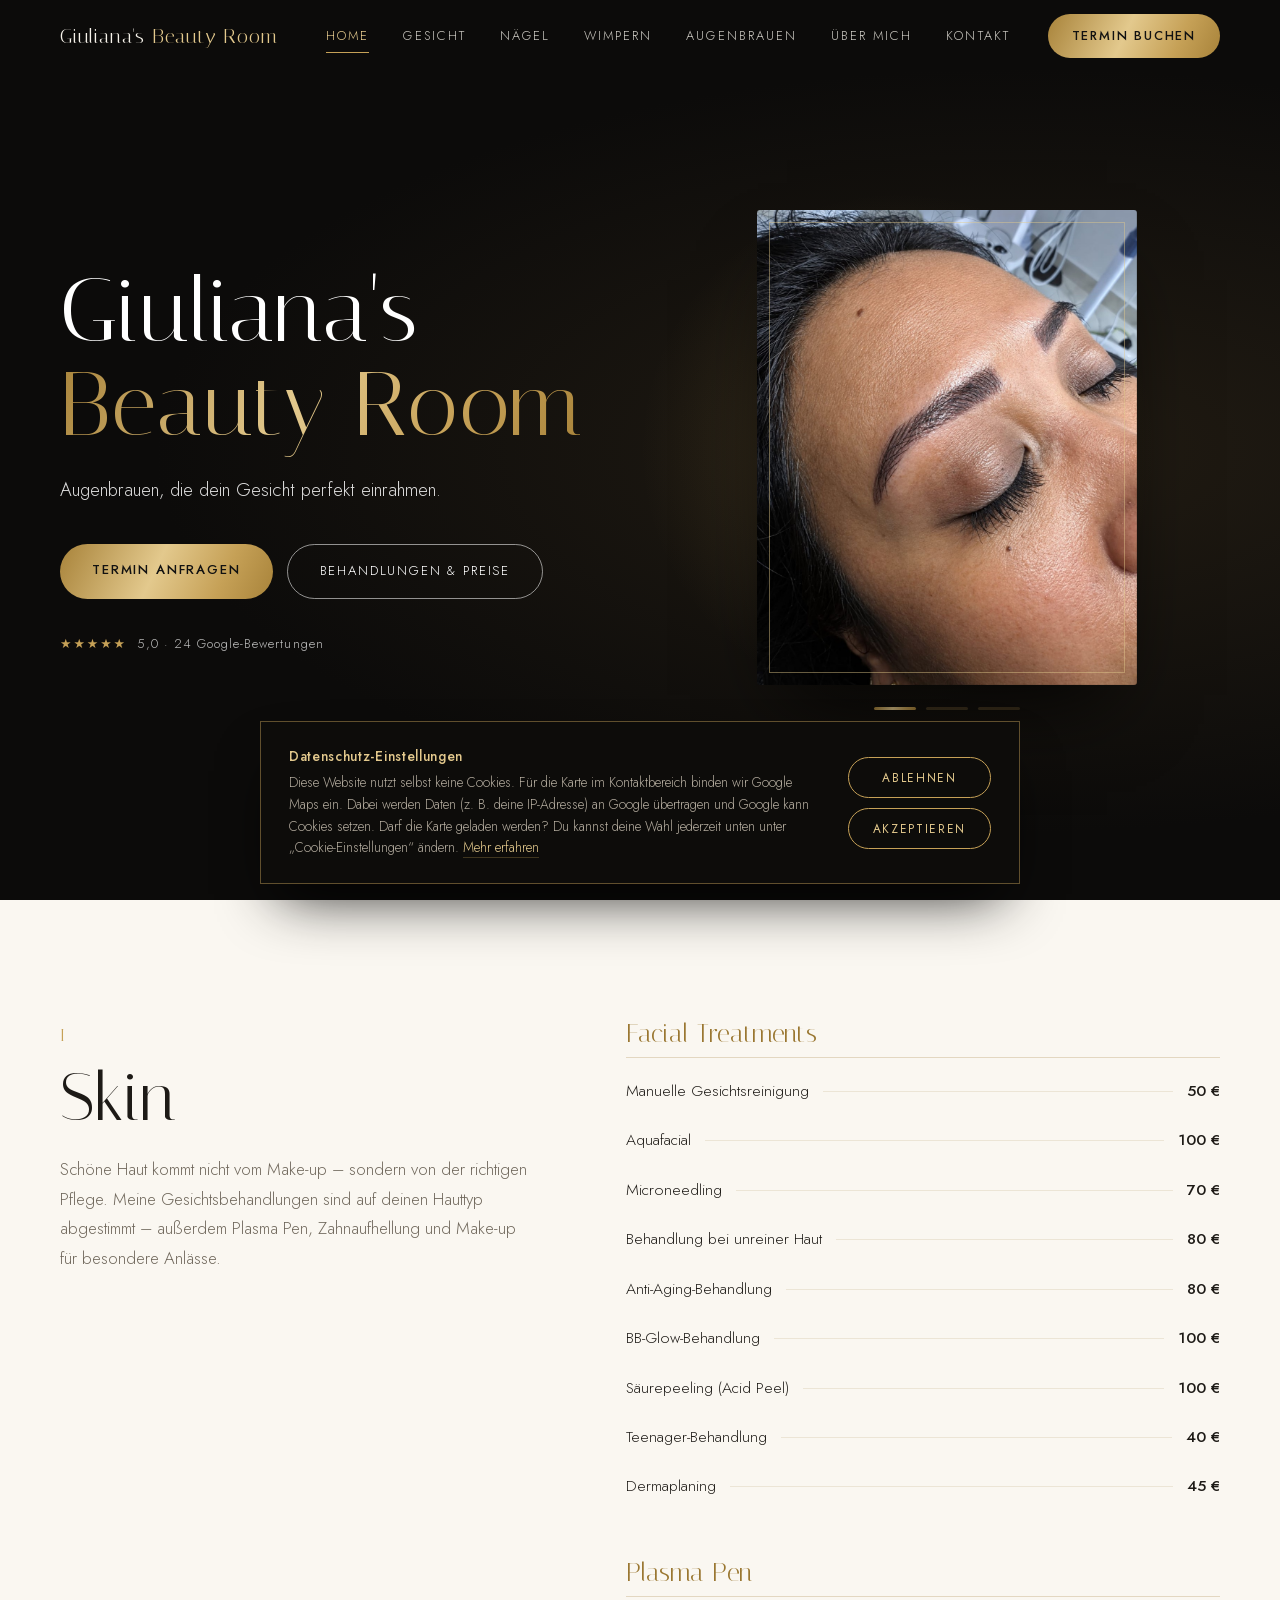
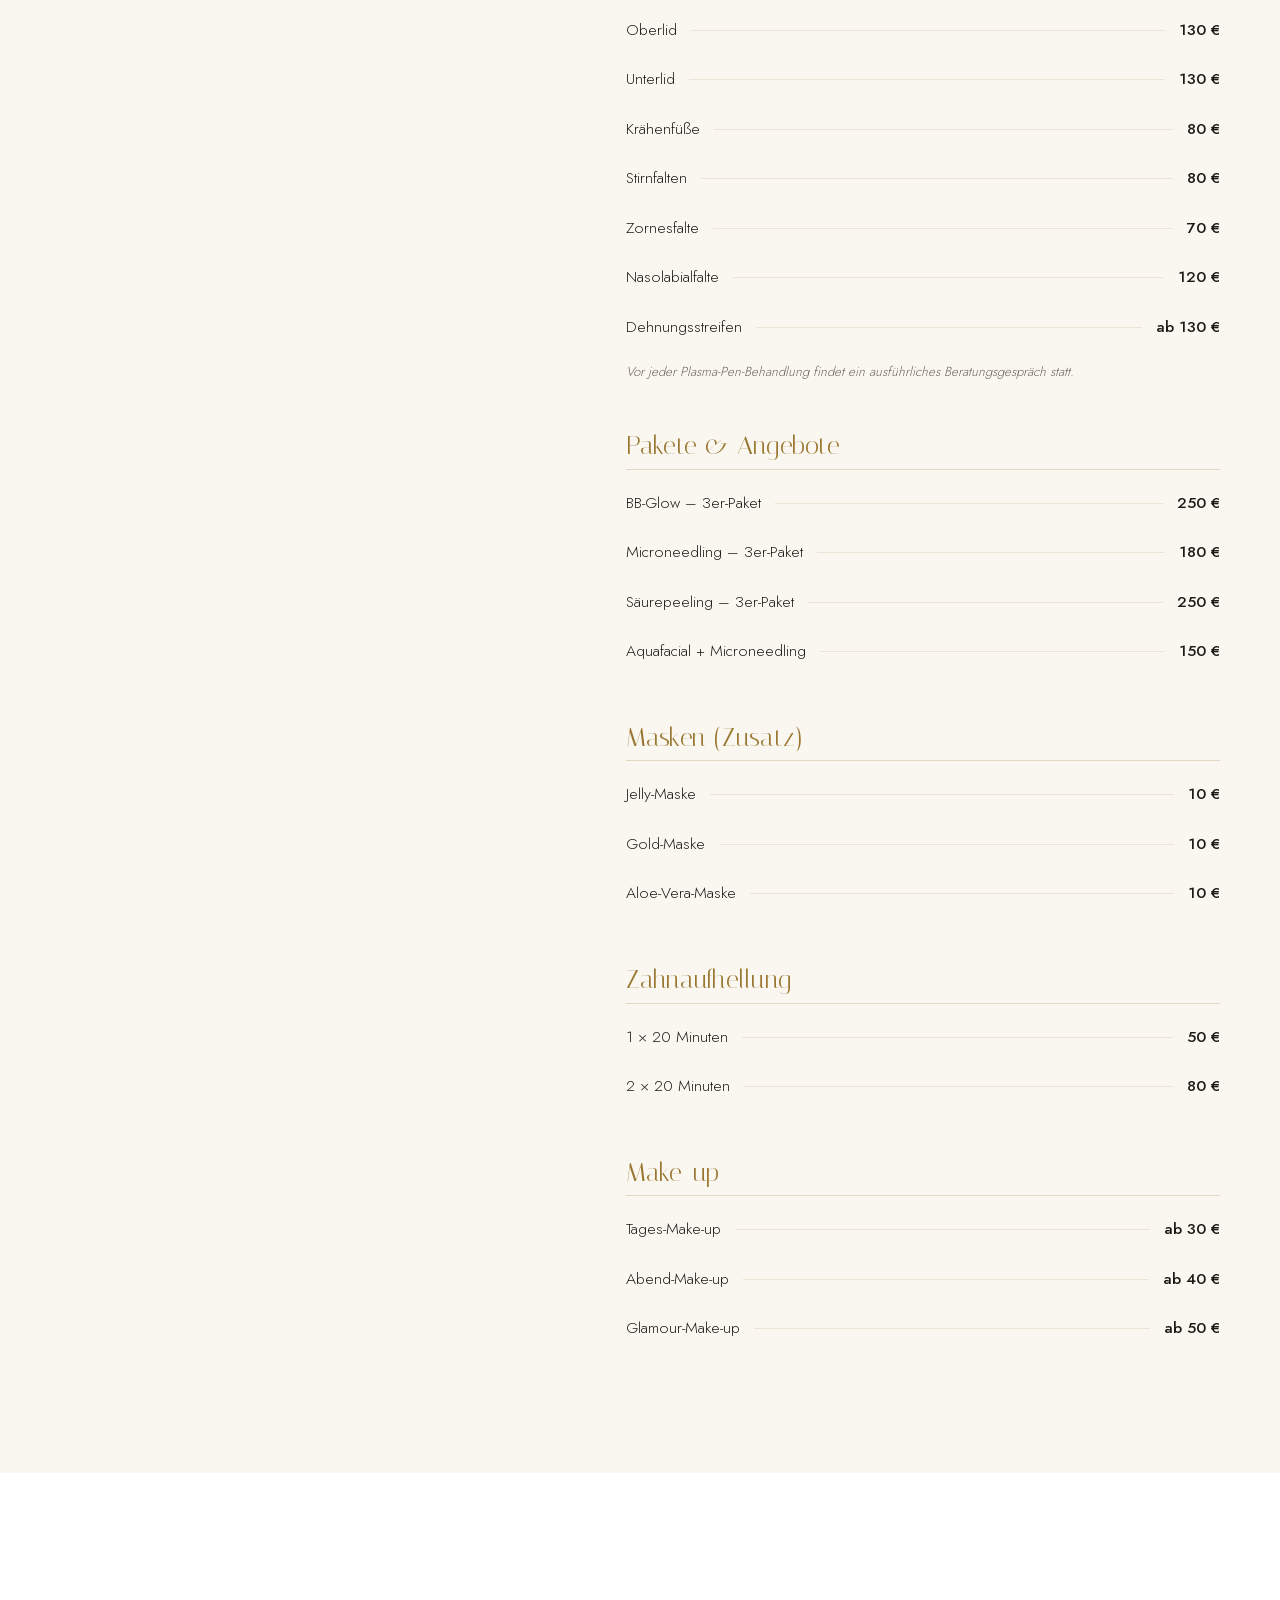
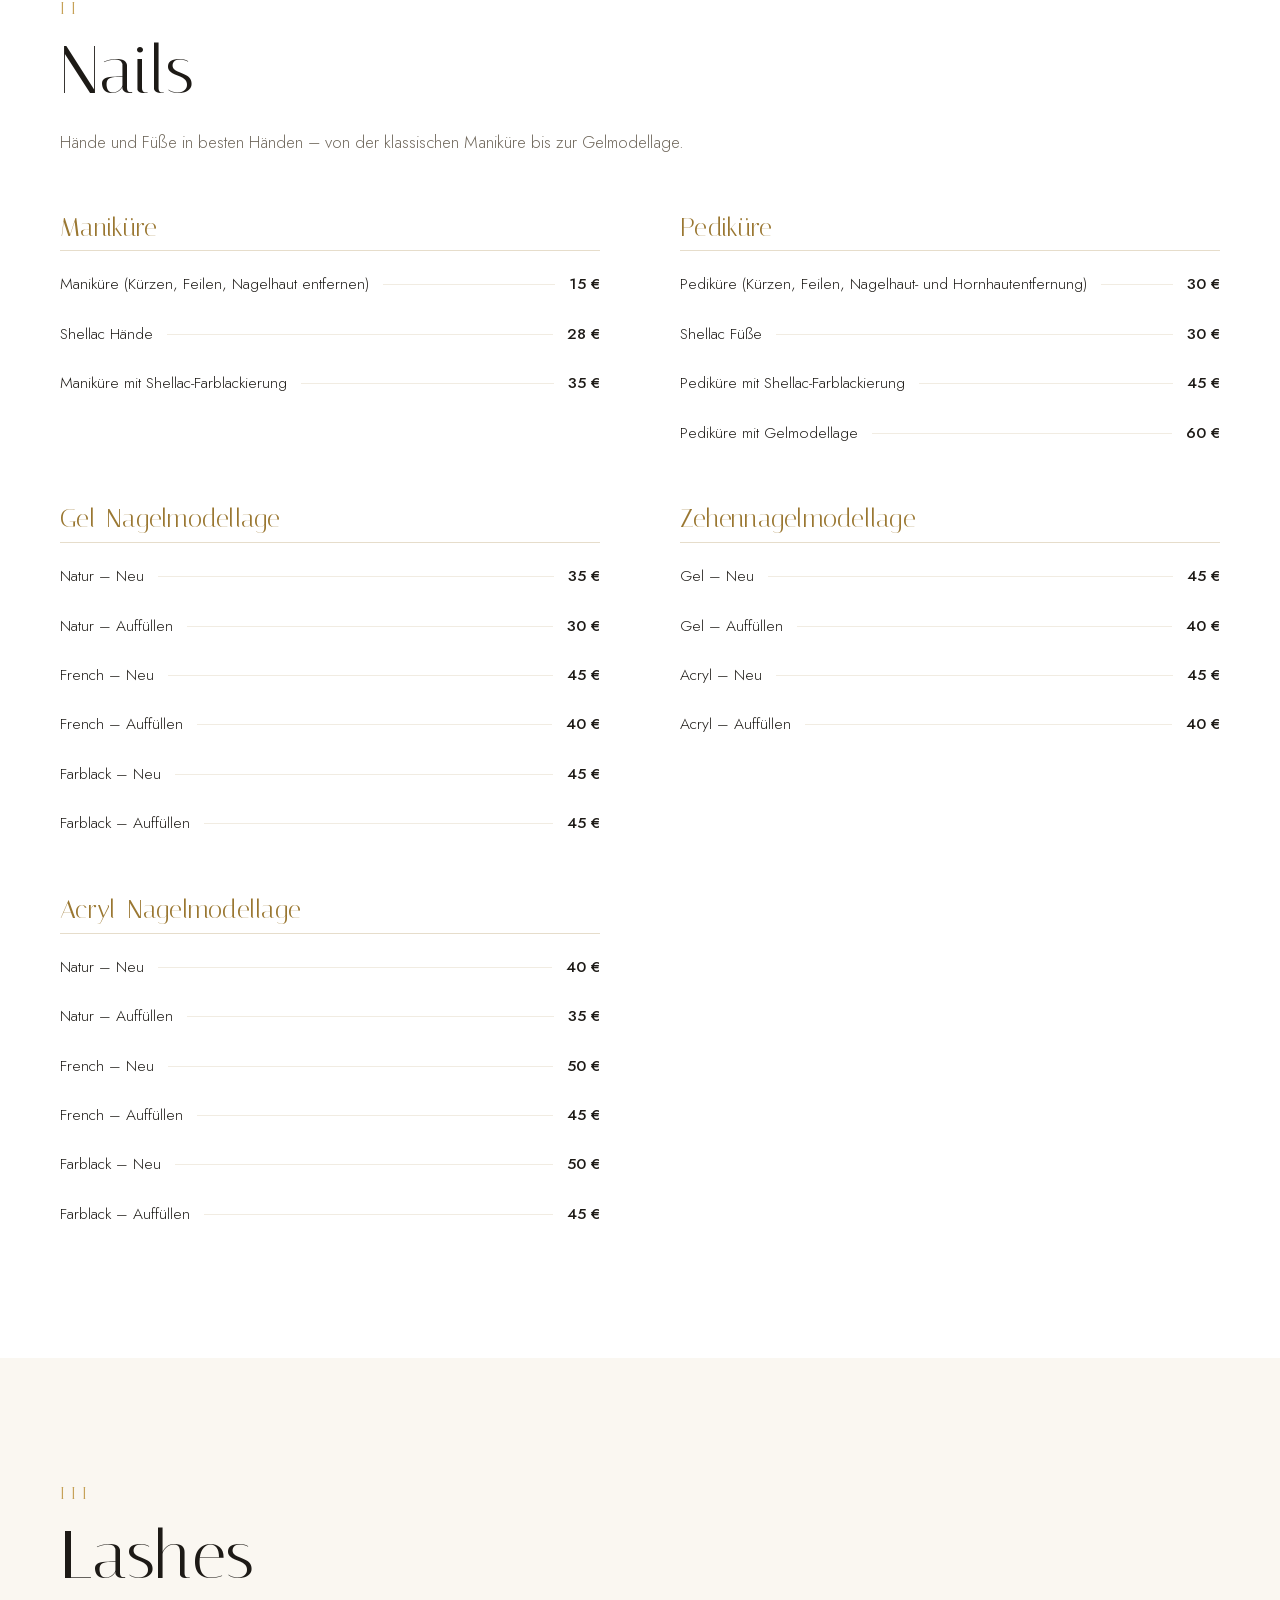
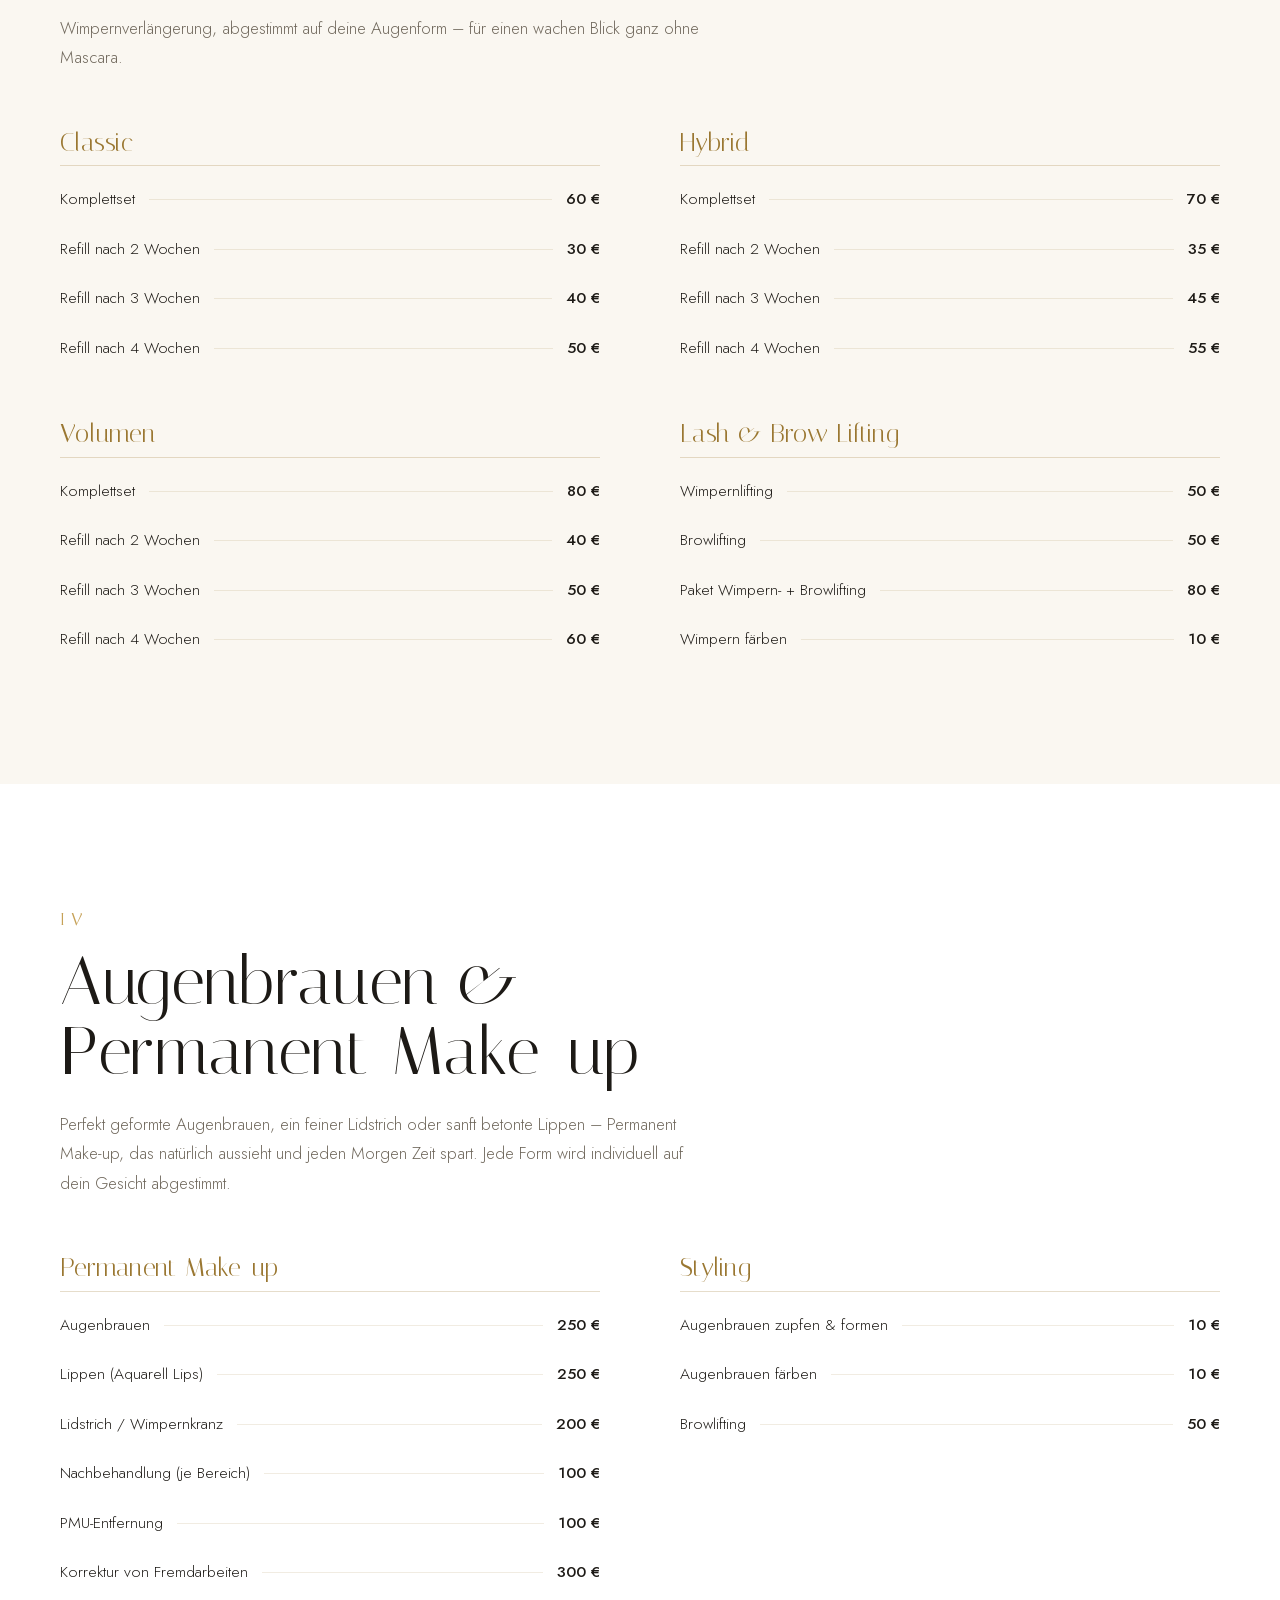
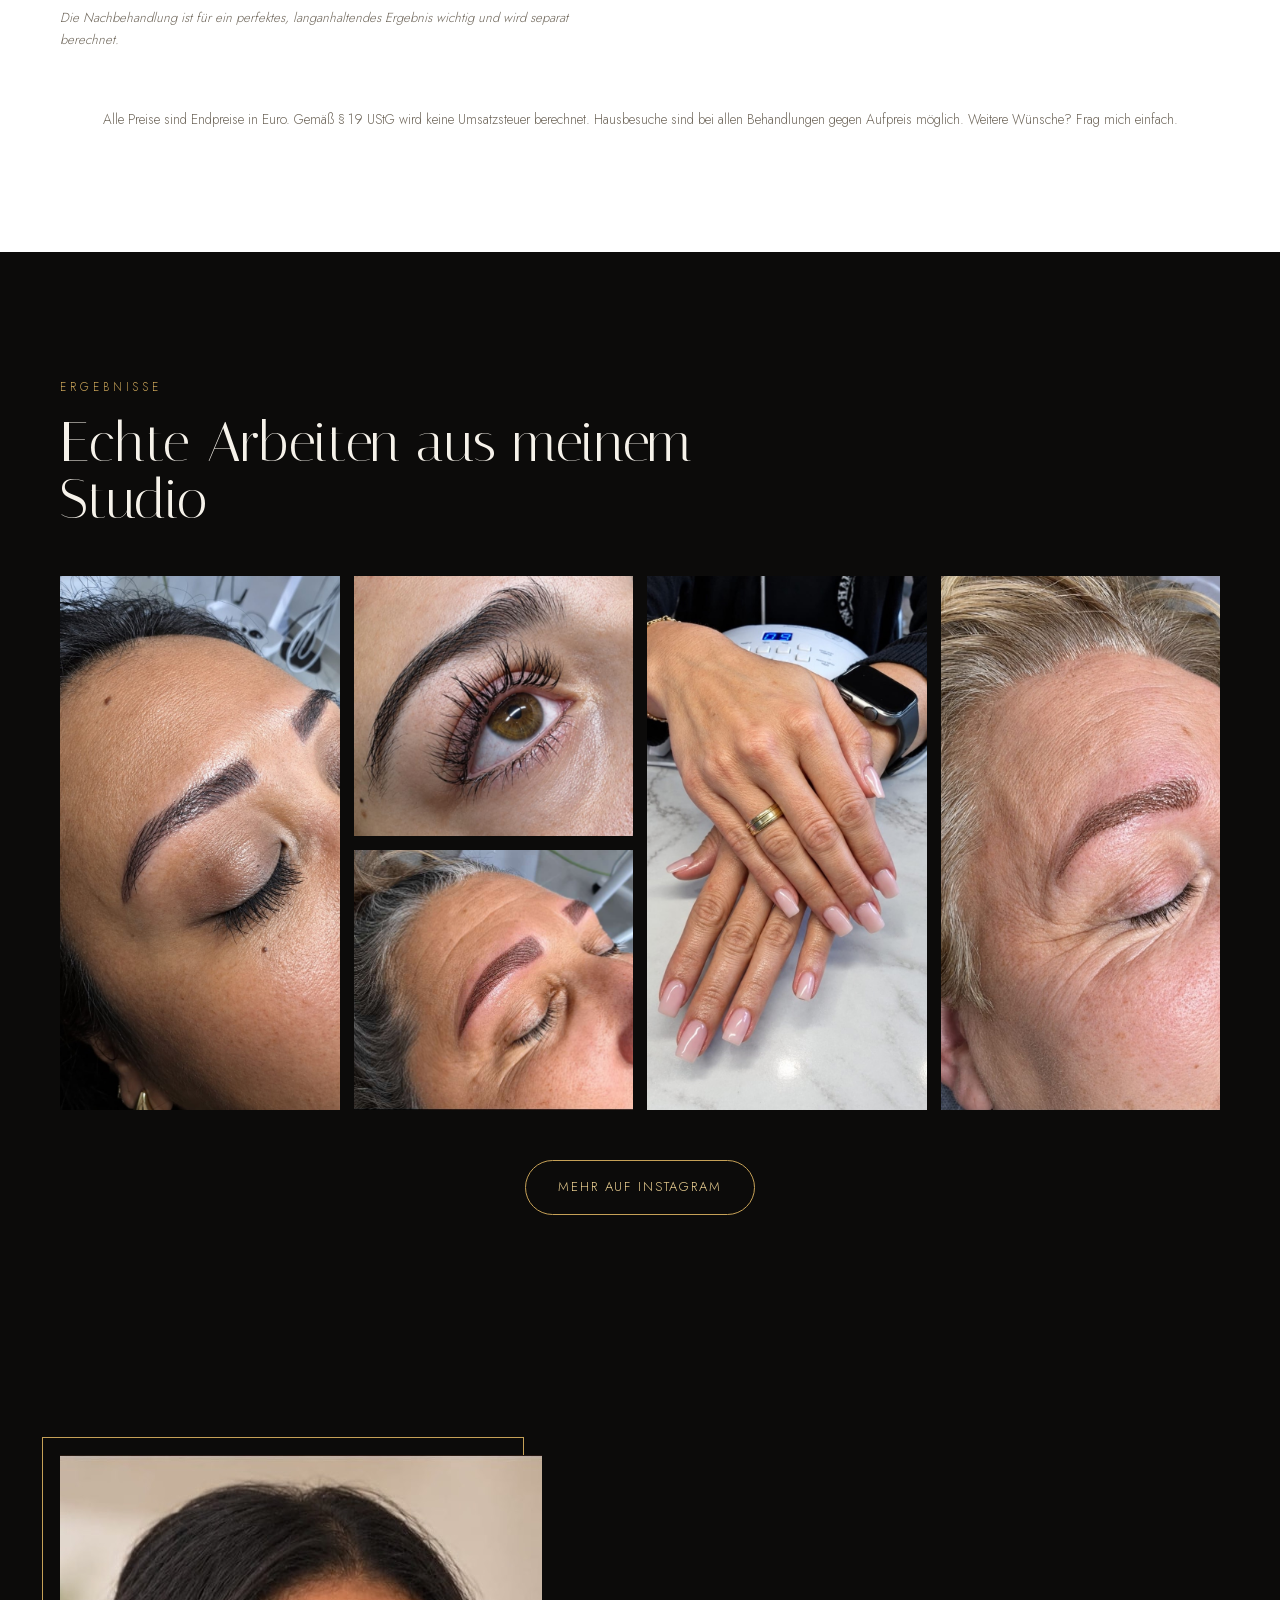
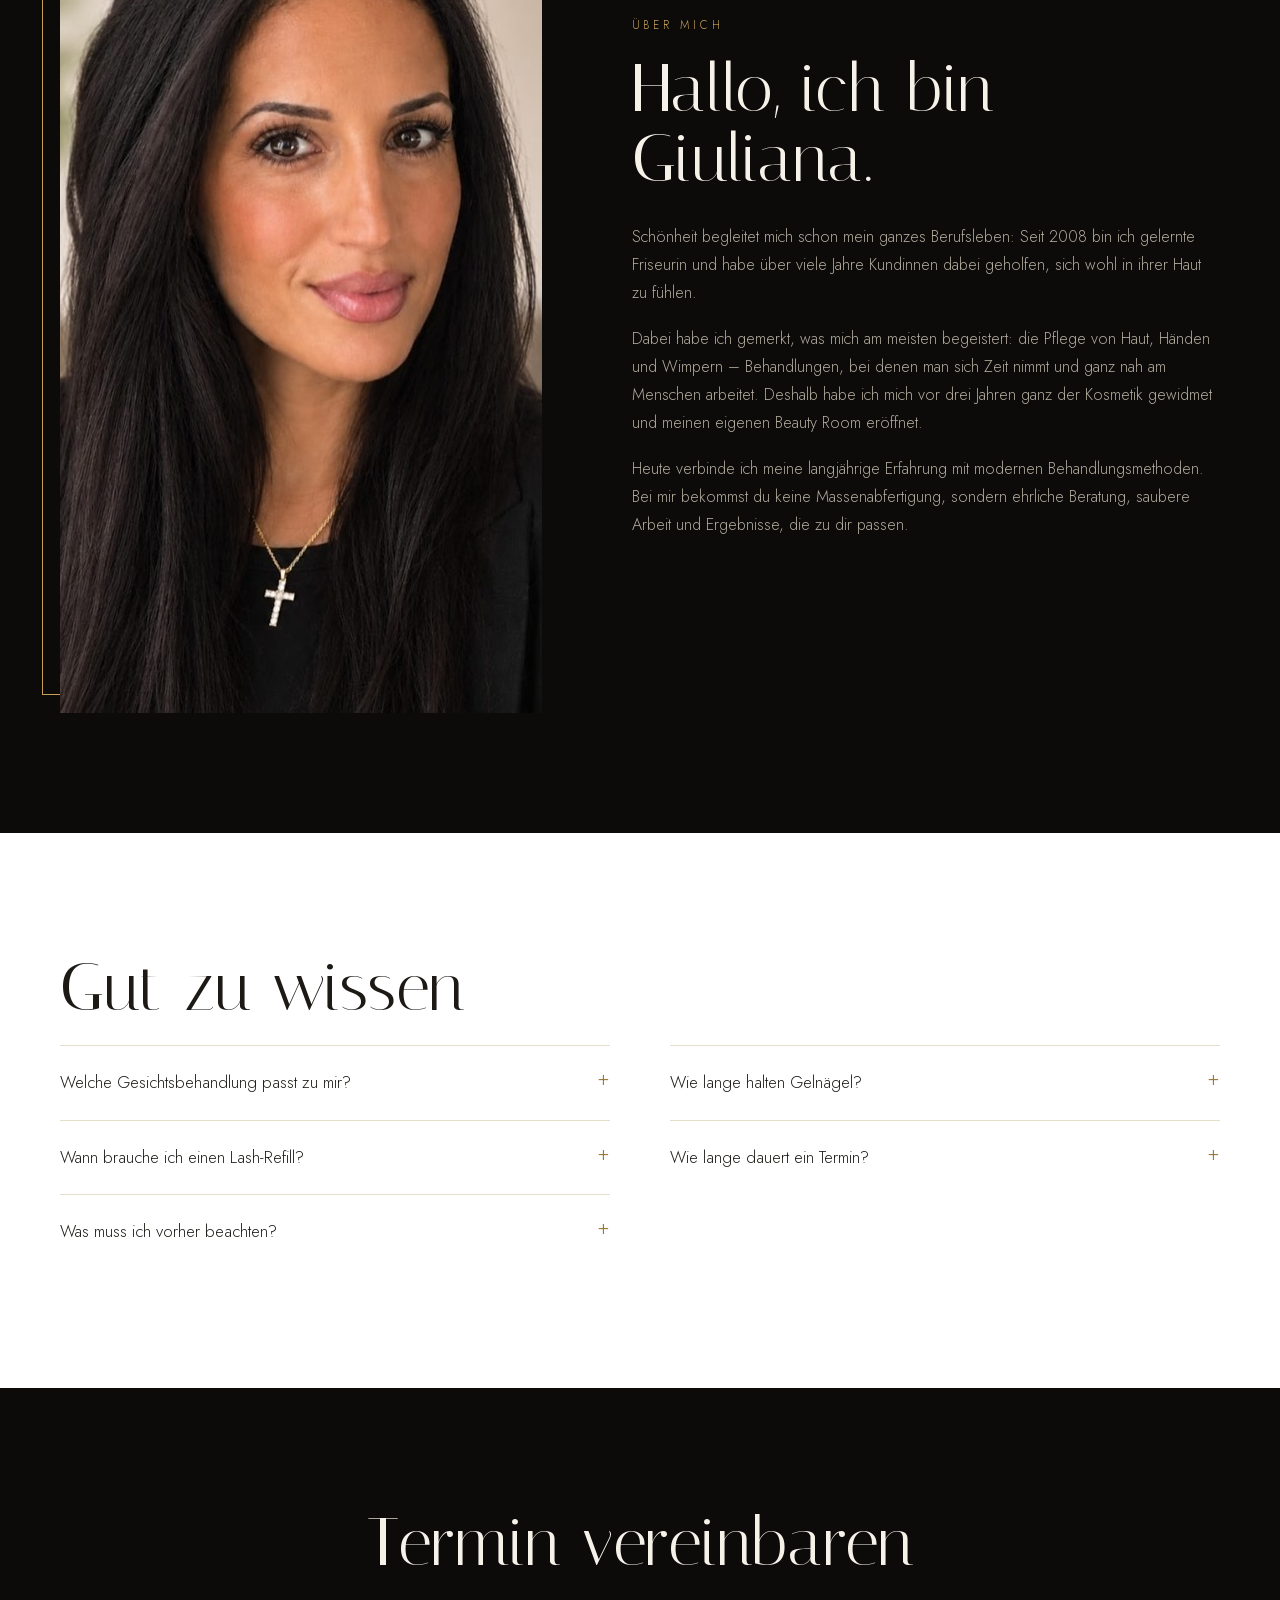
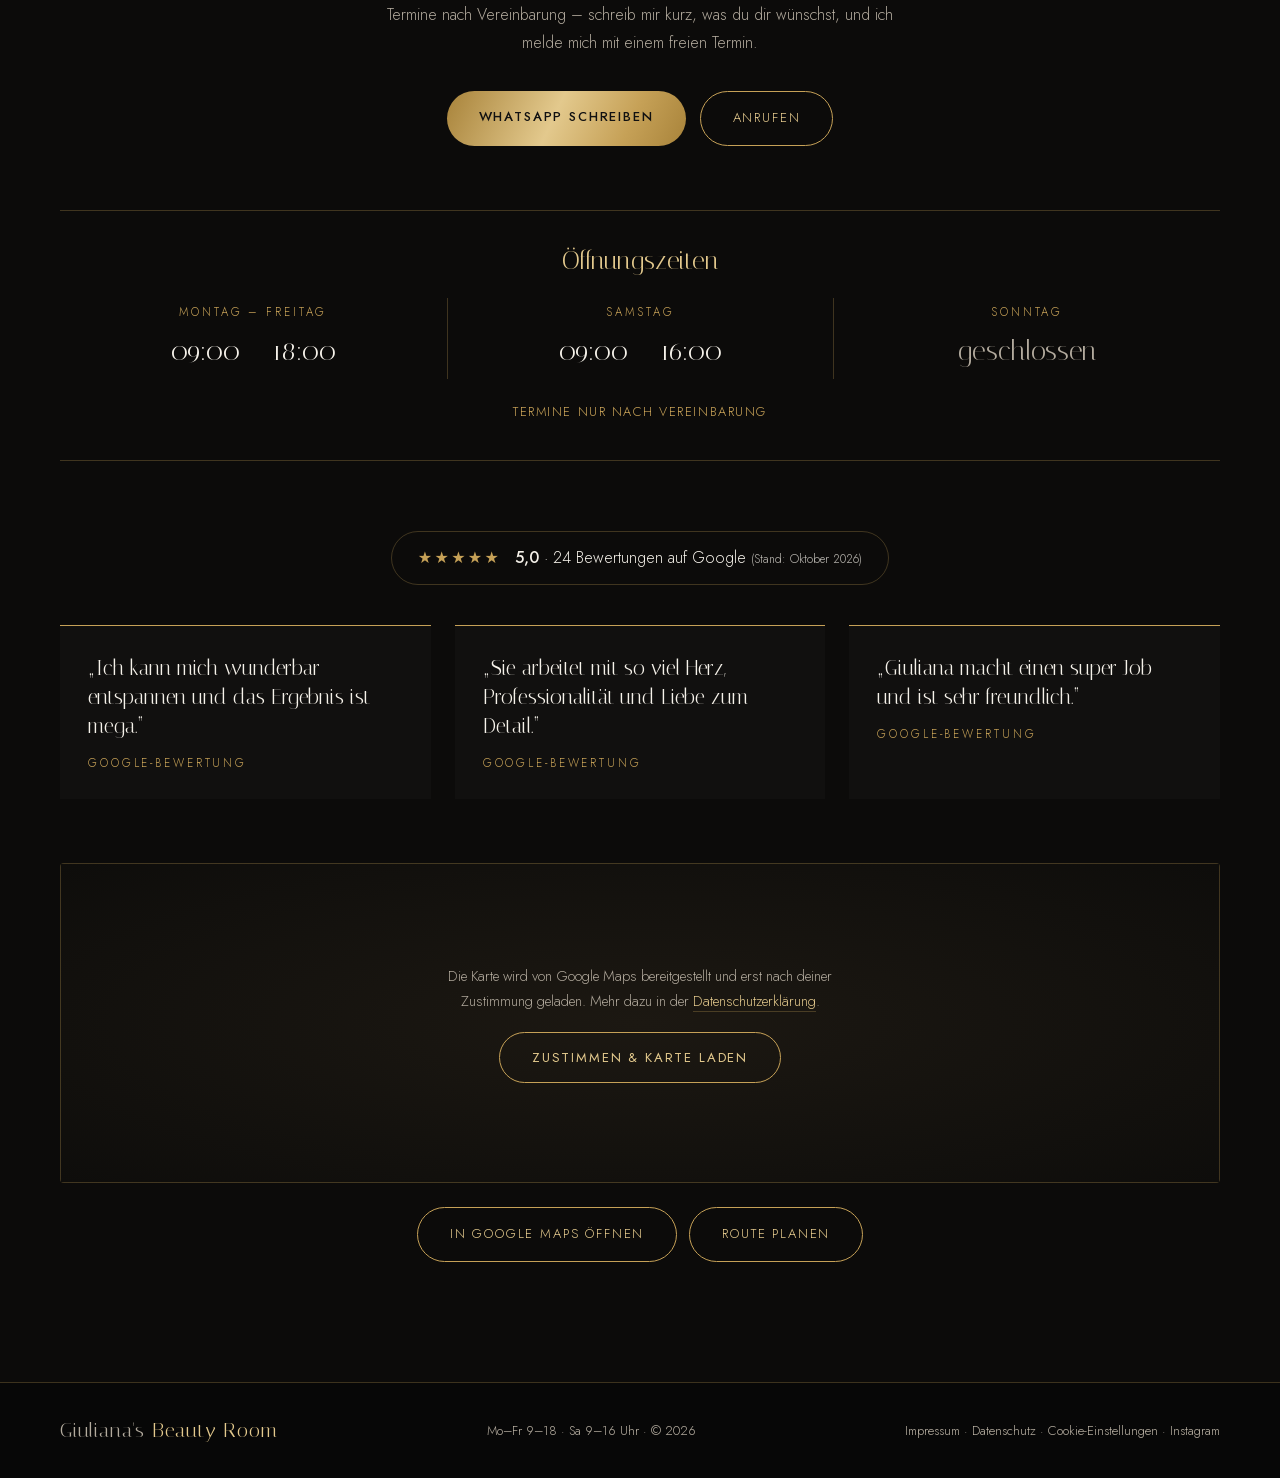
<file: index.html>
<!DOCTYPE html>
<html lang="de">
<head>
<meta charset="UTF-8">
<meta name="viewport" content="width=device-width, initial-scale=1.0">
<title>Giuliana's Beauty Room Saulheim – Kosmetik, Nägel, Wimpern &amp; Permanent Make-up</title>
<meta name="description" content="Kosmetikstudio in Saulheim (Rheinhessen): Gesichtsbehandlungen, Microneedling, Maniküre &amp; Pediküre, Gel- und Acrylnägel, Wimpernverlängerung, Lash Lifting, Augenbrauen &amp; Permanent Make-up. Termine per WhatsApp.">
<link rel="canonical" href="https://giulianas-beauty-room.de/">
<meta name="robots" content="index, follow, max-image-preview:large">
<meta property="og:title" content="Giuliana's Beauty Room – Kosmetikstudio in Saulheim">
<meta property="og:description" content="Gesichtsbehandlungen, Nägel, Wimpern, Augenbrauen &amp; Permanent Make-up in Saulheim. Termine per WhatsApp.">
<meta property="og:url" content="https://giulianas-beauty-room.de/">
<meta property="og:site_name" content="Giuliana's Beauty Room">
<meta property="og:type" content="website">
<meta property="og:image" content="https://giulianas-beauty-room.de/images/og-image.jpg">
<meta property="og:image:width" content="1200">
<meta property="og:image:height" content="630">
<meta name="twitter:card" content="summary_large_image">
<meta property="og:locale" content="de_DE">
<meta name="theme-color" content="#0b0b0b">
<link rel="icon" href="/favicon.svg" type="image/svg+xml">
<link rel="icon" href="/favicon-32.png" sizes="32x32" type="image/png">
<link rel="apple-touch-icon" href="/apple-touch-icon.png">
<link rel="stylesheet" href="style.css?v=24">
<script type="application/ld+json">
{
 "@context": "https://schema.org",
 "@type": "BeautySalon",
 "@id": "https://giulianas-beauty-room.de/#salon",
 "name": "Giuliana's Beauty Room",
 "description": "Kosmetikstudio in Saulheim: Gesichtsbehandlungen, Maniküre, Pediküre, Gel- und Acrylnägel, Wimpernverlängerung, Lash Lifting, Augenbrauen und Permanent Make-up.",
 "url": "https://giulianas-beauty-room.de/",
 "image": "https://giulianas-beauty-room.de/images/og-image.jpg",
 "logo": "https://giulianas-beauty-room.de/icon-512.png",
 "telephone": "+4915730968508",
 "email": "giulianasbeautyroom@gmail.com",
 "founder": {
  "@type": "Person",
  "name": "Giuliana Truch"
 },
 "address": {
  "@type": "PostalAddress",
  "streetAddress": "Lise-Meitner-Ring 27",
  "postalCode": "55291",
  "addressLocality": "Saulheim",
  "addressRegion": "Rheinland-Pfalz",
  "addressCountry": "DE"
 },
 "geo": {
  "@type": "GeoCoordinates",
  "latitude": 49.8774037,
  "longitude": 8.1622336
 },
 "hasMap": "https://www.google.com/maps/place/Giuliana%27s+Beauty+Room/@49.8774037,8.1622336,17z/data=!4m6!3m5!1s0x47bd8d13097ff417:0x350c4471a931d8ec!8m2!3d49.8774037!4d8.1622336",
 "areaServed": [
  "Saulheim",
  "Wörrstadt",
  "Nieder-Olm",
  "Alzey",
  "Mainz",
  "Rheinhessen"
 ],
 "openingHoursSpecification": [
  {
   "@type": "OpeningHoursSpecification",
   "dayOfWeek": [
    "Monday",
    "Tuesday",
    "Wednesday",
    "Thursday",
    "Friday"
   ],
   "opens": "09:00",
   "closes": "18:00"
  },
  {
   "@type": "OpeningHoursSpecification",
   "dayOfWeek": "Saturday",
   "opens": "09:00",
   "closes": "16:00"
  }
 ],
 "priceRange": "€€",
 "currenciesAccepted": "EUR",
 "sameAs": [
  "https://www.instagram.com/giulianaskosmetik/"
 ]
}
</script>
</head>
<body>

<a href="#main" class="skip-link">Zum Inhalt springen</a>

<header class="topbar" id="topbar">
  <div class="wrap topbar-inner">
    <a href="#top" class="brand"><span class="brand-name">Giuliana's <em>Beauty Room</em></span></a>
    <nav class="menu" id="menu" aria-label="Hauptmenü">
      <a href="#top">Home</a>
      <a href="#skin">Gesicht</a>
      <a href="#nails">Nägel</a>
      <a href="#lashes">Wimpern</a>
      <a href="#brows">Augenbrauen</a>
      <a href="#giuliana">Über mich</a>
      <a href="#termin">Kontakt</a>
      <a href="https://wa.me/4915730968508" class="menu-cta" target="_blank" rel="noopener">Termin buchen</a>
    </nav>
    <button class="burger" id="burger" aria-label="Menü öffnen" aria-expanded="false"><span></span><span></span></button>
  </div>
</header>

<main id="main">

<section class="hero" id="top" aria-label="Willkommen">
  <div class="hero-glow" aria-hidden="true"></div>
  <div class="wrap hero-grid">
    <div class="hero-content">
      <h1>Giuliana's<br><em>Beauty Room</em></h1>
      <div class="slide-captions" aria-live="polite">
        <p class="caption is-active">Augenbrauen, die dein Gesicht perfekt einrahmen.</p>
        <p class="caption">Gepflegte Hände – bis ins kleinste Detail.</p>
        <p class="caption">Wimpern, die deinen Blick zum Leuchten bringen.</p>
      </div>
      <div class="hero-actions">
        <a href="https://wa.me/4915730968508" class="pill pill-gold" target="_blank" rel="noopener">Termin anfragen</a>
        <a href="#skin" class="pill pill-light">Behandlungen &amp; Preise</a>
      </div>
      <a href="#termin" class="hero-rating">
        <span class="stars" aria-hidden="true">★★★★★</span> 5,0 · 24 Google-Bewertungen
      </a>
    </div>
    <div class="showcase">
      <div class="shot" id="fan">
        <img class="card is-active" src="images/brows-1.jpg" alt="Augenbrauen nach der Behandlung">
        <img class="card" src="images/nails-1.jpg" alt="Natürliche Gelnägel in Rosé">
        <img class="card" src="images/lashes-1.jpg" alt="Geschwungene Wimpern">
      </div>
      <div class="bars" id="slideDots">
        <button type="button" class="is-active" aria-label="Augenbrauen"></button>
        <button type="button" aria-label="Nägel"></button>
        <button type="button" aria-label="Wimpern"></button>
      </div>
    </div>
  </div>
</section>

<section id="skin" class="block light">
  <div class="wrap">
    <div class="split-head fade">
      <span class="num">I</span>
      <h2>Skin</h2>
      <p>Schöne Haut kommt nicht vom Make-up – sondern von der richtigen Pflege. Meine Gesichtsbehandlungen sind auf deinen Hauttyp abgestimmt – außerdem Plasma Pen, Zahnaufhellung und Make-up für besondere Anlässe.</p>
    </div>
    <div class="menu-cols">
    <div class="menu-group fade">
    <h3>Facial Treatments</h3>
    <ul class="menu-list">
      <li><span>Manuelle Gesichtsreinigung</span><i></i><b>50&nbsp;€</b></li>
      <li><span>Aquafacial</span><i></i><b>100&nbsp;€</b></li>
      <li><span>Microneedling</span><i></i><b>70&nbsp;€</b></li>
      <li><span>Behandlung bei unreiner Haut</span><i></i><b>80&nbsp;€</b></li>
      <li><span>Anti-Aging-Behandlung</span><i></i><b>80&nbsp;€</b></li>
      <li><span>BB-Glow-Behandlung</span><i></i><b>100&nbsp;€</b></li>
      <li><span>Säurepeeling (Acid Peel)</span><i></i><b>100&nbsp;€</b></li>
      <li><span>Teenager-Behandlung</span><i></i><b>40&nbsp;€</b></li>
      <li><span>Dermaplaning</span><i></i><b>45&nbsp;€</b></li>
    </ul>
    </div>
    <div class="menu-group fade">
    <h3>Plasma Pen</h3>
    <ul class="menu-list">
      <li><span>Oberlid</span><i></i><b>130&nbsp;€</b></li>
      <li><span>Unterlid</span><i></i><b>130&nbsp;€</b></li>
      <li><span>Krähenfüße</span><i></i><b>80&nbsp;€</b></li>
      <li><span>Stirnfalten</span><i></i><b>80&nbsp;€</b></li>
      <li><span>Zornesfalte</span><i></i><b>70&nbsp;€</b></li>
      <li><span>Nasolabialfalte</span><i></i><b>120&nbsp;€</b></li>
      <li><span>Dehnungsstreifen</span><i></i><b>ab 130&nbsp;€</b></li>
    </ul>
    <p class="group-note">Vor jeder Plasma-Pen-Behandlung findet ein ausführliches Beratungsgespräch statt.</p>
    </div>
    <div class="menu-group fade">
    <h3>Pakete &amp; Angebote</h3>
    <ul class="menu-list">
      <li><span>BB-Glow – 3er-Paket</span><i></i><b>250&nbsp;€</b></li>
      <li><span>Microneedling – 3er-Paket</span><i></i><b>180&nbsp;€</b></li>
      <li><span>Säurepeeling – 3er-Paket</span><i></i><b>250&nbsp;€</b></li>
      <li><span>Aquafacial + Microneedling</span><i></i><b>150&nbsp;€</b></li>
    </ul>
    </div>
    <div class="menu-group fade">
    <h3>Masken (Zusatz)</h3>
    <ul class="menu-list">
      <li><span>Jelly-Maske</span><i></i><b>10&nbsp;€</b></li>
      <li><span>Gold-Maske</span><i></i><b>10&nbsp;€</b></li>
      <li><span>Aloe-Vera-Maske</span><i></i><b>10&nbsp;€</b></li>
    </ul>
    </div>
    <div class="menu-group fade">
    <h3>Zahnaufhellung</h3>
    <ul class="menu-list">
      <li><span>1 × 20 Minuten</span><i></i><b>50&nbsp;€</b></li>
      <li><span>2 × 20 Minuten</span><i></i><b>80&nbsp;€</b></li>
    </ul>
    </div>
    <div class="menu-group fade">
    <h3>Make-up</h3>
    <ul class="menu-list">
      <li><span>Tages-Make-up</span><i></i><b>ab 30&nbsp;€</b></li>
      <li><span>Abend-Make-up</span><i></i><b>ab 40&nbsp;€</b></li>
      <li><span>Glamour-Make-up</span><i></i><b>ab 50&nbsp;€</b></li>
    </ul>
    </div>
    </div>
  </div>
</section>

<section id="nails" class="block light light-2">
  <div class="wrap">
    <div class="split-head fade">
      <span class="num">II</span>
      <h2>Nails</h2>
      <p>Hände und Füße in besten Händen – von der klassischen Maniküre bis zur Gelmodellage.</p>
    </div>
    <div class="menu-cols">
    <div class="menu-group fade">
    <h3>Maniküre</h3>
    <ul class="menu-list">
      <li><span>Maniküre (Kürzen, Feilen, Nagelhaut entfernen)</span><i></i><b>15&nbsp;€</b></li>
      <li><span>Shellac Hände</span><i></i><b>28&nbsp;€</b></li>
      <li><span>Maniküre mit Shellac-Farblackierung</span><i></i><b>35&nbsp;€</b></li>
    </ul>
    </div>
    <div class="menu-group fade">
    <h3>Pediküre</h3>
    <ul class="menu-list">
      <li><span>Pediküre (Kürzen, Feilen, Nagelhaut- und Hornhautentfernung)</span><i></i><b>30&nbsp;€</b></li>
      <li><span>Shellac Füße</span><i></i><b>30&nbsp;€</b></li>
      <li><span>Pediküre mit Shellac-Farblackierung</span><i></i><b>45&nbsp;€</b></li>
      <li><span>Pediküre mit Gelmodellage</span><i></i><b>60&nbsp;€</b></li>
    </ul>
    </div>
    <div class="menu-group fade">
    <h3>Gel-Nagelmodellage</h3>
    <ul class="menu-list">
      <li><span>Natur – Neu</span><i></i><b>35&nbsp;€</b></li>
      <li><span>Natur – Auffüllen</span><i></i><b>30&nbsp;€</b></li>
      <li><span>French – Neu</span><i></i><b>45&nbsp;€</b></li>
      <li><span>French – Auffüllen</span><i></i><b>40&nbsp;€</b></li>
      <li><span>Farblack – Neu</span><i></i><b>45&nbsp;€</b></li>
      <li><span>Farblack – Auffüllen</span><i></i><b>45&nbsp;€</b></li>
    </ul>
    </div>
    <div class="menu-group fade">
    <h3>Zehennagelmodellage</h3>
    <ul class="menu-list">
      <li><span>Gel – Neu</span><i></i><b>45&nbsp;€</b></li>
      <li><span>Gel – Auffüllen</span><i></i><b>40&nbsp;€</b></li>
      <li><span>Acryl – Neu</span><i></i><b>45&nbsp;€</b></li>
      <li><span>Acryl – Auffüllen</span><i></i><b>40&nbsp;€</b></li>
    </ul>
    </div>
    <div class="menu-group fade">
    <h3>Acryl-Nagelmodellage</h3>
    <ul class="menu-list">
      <li><span>Natur – Neu</span><i></i><b>40&nbsp;€</b></li>
      <li><span>Natur – Auffüllen</span><i></i><b>35&nbsp;€</b></li>
      <li><span>French – Neu</span><i></i><b>50&nbsp;€</b></li>
      <li><span>French – Auffüllen</span><i></i><b>45&nbsp;€</b></li>
      <li><span>Farblack – Neu</span><i></i><b>50&nbsp;€</b></li>
      <li><span>Farblack – Auffüllen</span><i></i><b>45&nbsp;€</b></li>
    </ul>
    </div>
    </div>
  </div>
</section>

<section id="lashes" class="block light">
  <div class="wrap">
    <div class="split-head fade">
      <span class="num">III</span>
      <h2>Lashes</h2>
      <p>Wimpernverlängerung, abgestimmt auf deine Augenform – für einen wachen Blick ganz ohne Mascara.</p>
    </div>
    <div class="menu-cols">
    <div class="menu-group fade">
    <h3>Classic</h3>
    <ul class="menu-list">
      <li><span>Komplettset</span><i></i><b>60&nbsp;€</b></li>
      <li><span>Refill nach 2 Wochen</span><i></i><b>30&nbsp;€</b></li>
      <li><span>Refill nach 3 Wochen</span><i></i><b>40&nbsp;€</b></li>
      <li><span>Refill nach 4 Wochen</span><i></i><b>50&nbsp;€</b></li>
    </ul>
    </div>
    <div class="menu-group fade">
    <h3>Hybrid</h3>
    <ul class="menu-list">
      <li><span>Komplettset</span><i></i><b>70&nbsp;€</b></li>
      <li><span>Refill nach 2 Wochen</span><i></i><b>35&nbsp;€</b></li>
      <li><span>Refill nach 3 Wochen</span><i></i><b>45&nbsp;€</b></li>
      <li><span>Refill nach 4 Wochen</span><i></i><b>55&nbsp;€</b></li>
    </ul>
    </div>
    <div class="menu-group fade">
    <h3>Volumen</h3>
    <ul class="menu-list">
      <li><span>Komplettset</span><i></i><b>80&nbsp;€</b></li>
      <li><span>Refill nach 2 Wochen</span><i></i><b>40&nbsp;€</b></li>
      <li><span>Refill nach 3 Wochen</span><i></i><b>50&nbsp;€</b></li>
      <li><span>Refill nach 4 Wochen</span><i></i><b>60&nbsp;€</b></li>
    </ul>
    </div>
    <div class="menu-group fade">
    <h3>Lash &amp; Brow Lifting</h3>
    <ul class="menu-list">
      <li><span>Wimpernlifting</span><i></i><b>50&nbsp;€</b></li>
      <li><span>Browlifting</span><i></i><b>50&nbsp;€</b></li>
      <li><span>Paket Wimpern- + Browlifting</span><i></i><b>80&nbsp;€</b></li>
      <li><span>Wimpern färben</span><i></i><b>10&nbsp;€</b></li>
    </ul>
    </div>
    </div>
  </div>
</section>

<section id="brows" class="block light light-2">
  <div class="wrap">
    <div class="split-head fade">
      <span class="num">IV</span>
      <h2>Augenbrauen &amp; Permanent Make-up</h2>
      <p>Perfekt geformte Augenbrauen, ein feiner Lidstrich oder sanft betonte Lippen – Permanent Make-up, das natürlich aussieht und jeden Morgen Zeit spart. Jede Form wird individuell auf dein Gesicht abgestimmt.</p>
    </div>
    <div class="menu-cols">
    <div class="menu-group fade">
    <h3>Permanent Make-up</h3>
    <ul class="menu-list">
      <li><span>Augenbrauen</span><i></i><b>250&nbsp;€</b></li>
      <li><span>Lippen (Aquarell Lips)</span><i></i><b>250&nbsp;€</b></li>
      <li><span>Lidstrich / Wimpernkranz</span><i></i><b>200&nbsp;€</b></li>
      <li><span>Nachbehandlung (je Bereich)</span><i></i><b>100&nbsp;€</b></li>
      <li><span>PMU-Entfernung</span><i></i><b>100&nbsp;€</b></li>
      <li><span>Korrektur von Fremdarbeiten</span><i></i><b>300&nbsp;€</b></li>
    </ul>
    <p class="group-note">Die Nachbehandlung ist für ein perfektes, langanhaltendes Ergebnis wichtig und wird separat berechnet.</p>
    </div>
    <div class="menu-group fade">
    <h3>Styling</h3>
    <ul class="menu-list">
      <li><span>Augenbrauen zupfen &amp; formen</span><i></i><b>10&nbsp;€</b></li>
      <li><span>Augenbrauen färben</span><i></i><b>10&nbsp;€</b></li>
      <li><span>Browlifting</span><i></i><b>50&nbsp;€</b></li>
    </ul>
    </div>
    </div>
    <p class="price-note fade">Alle Preise sind Endpreise in Euro. Gemäß § 19 UStG wird keine Umsatzsteuer berechnet. Hausbesuche sind bei allen Behandlungen gegen Aufpreis möglich. Weitere Wünsche? Frag mich einfach.</p>
  </div>
</section>

<section id="ergebnisse" class="block gallery">
  <div class="wrap">
    <div class="split-head fade">
      <span class="kicker">Ergebnisse</span>
      <h2>Echte Arbeiten aus meinem Studio</h2>
    </div>
    <div class="gal-grid">
      <figure class="g g-tall fade"><img src="images/brows-1.jpg" alt="Augenbrauen nach der Behandlung, feine Härchenstriche" loading="lazy"></figure>
      <figure class="g fade"><img src="images/lashes-1.jpg" alt="Geschwungene Wimpern und gepflegte Augenbraue in Nahaufnahme" loading="lazy"></figure>
      <figure class="g g-tall fade"><img src="images/nails-1.jpg" alt="Natürliche Gelnägel in zartem Rosé" loading="lazy"></figure>
      <figure class="g g-tall fade"><img src="images/brows-2.jpg" alt="Natürlich nachgezeichnete Augenbrauen bei heller Haut" loading="lazy"></figure>
      <figure class="g fade"><img src="images/brows-3.jpg" alt="Augenbrauen mit weichem Puder-Effekt" loading="lazy"></figure>
    </div>
    <div class="center-row fade"><a href="https://www.instagram.com/giulianaskosmetik/" class="pill pill-line" target="_blank" rel="noopener">Mehr auf Instagram</a></div>
  </div>
</section>

<section id="giuliana" class="block about">
  <div class="wrap about-grid">
    <div class="about-photo fade">
      <img src="images/giuliana.jpg" alt="Giuliana Truch, Inhaberin von Giuliana's Beauty Room" width="900" height="858" loading="lazy">
    </div>
    <div class="about-text fade">
      <span class="kicker">Über mich</span>
      <h2>Hallo, ich bin Giuliana.</h2>
      <p>Schönheit begleitet mich schon mein ganzes Berufsleben: Seit 2008 bin ich gelernte Friseurin und habe über viele Jahre Kundinnen dabei geholfen, sich wohl in ihrer Haut zu fühlen.</p>
      <p>Dabei habe ich gemerkt, was mich am meisten begeistert: die Pflege von Haut, Händen und Wimpern – Behandlungen, bei denen man sich Zeit nimmt und ganz nah am Menschen arbeitet. Deshalb habe ich mich vor drei Jahren ganz der Kosmetik gewidmet und meinen eigenen Beauty Room eröffnet.</p>
      <p>Heute verbinde ich meine langjährige Erfahrung mit modernen Behandlungsmethoden. Bei mir bekommst du keine Massenabfertigung, sondern ehrliche Beratung, saubere Arbeit und Ergebnisse, die zu dir passen.</p>
    </div>
  </div>
</section>

<section class="block light light-2">
  <div class="wrap">
    <h2 class="fade">Gut zu wissen</h2>
    <div class="qa">
      <details class="fade"><summary>Welche Gesichtsbehandlung passt zu mir?</summary><p>Das hängt von deinem Hauttyp ab – schreib mir oder lass dich beim Termin beraten.</p></details>
      <details class="fade"><summary>Wie lange halten Gelnägel?</summary><p>Meist 3–4 Wochen, dann ist ein Auffüllen sinnvoll.</p></details>
      <details class="fade"><summary>Wann brauche ich einen Lash-Refill?</summary><p>Etwa alle 2–4 Wochen, je nach deinem natürlichen Wimpernzyklus.</p></details>
      <details class="fade"><summary>Wie lange dauert ein Termin?</summary><p>Je nach Behandlung ungefähr 1 bis 2,5 Stunden.</p></details>
      <details class="fade"><summary>Was muss ich vorher beachten?</summary><p>Zu Lash-Terminen bitte ohne Augen-Make-up kommen. Alles Weitere sage ich dir bei der Terminvereinbarung.</p></details>
    </div>
  </div>
</section>

<section id="termin" class="termin">
  <div class="wrap termin-inner fade">
    <h2>Termin vereinbaren</h2>
    <p>Termine nach Vereinbarung – schreib mir kurz, was du dir wünschst, und ich melde mich mit einem freien Termin.</p>
    <div class="termin-actions">
      <a href="https://wa.me/4915730968508" class="pill pill-gold" target="_blank" rel="noopener">WhatsApp schreiben</a>
      <a href="tel:+4915730968508" class="pill">Anrufen</a>
    </div>
    <div class="hours fade">
      <h3>Öffnungszeiten</h3>
      <div class="hours-row">
        <div><span>Montag – Freitag</span><strong>09:00 – 18:00</strong></div>
        <div><span>Samstag</span><strong>09:00 – 16:00</strong></div>
        <div><span>Sonntag</span><strong>geschlossen</strong></div>
      </div>
      <p>Termine nur nach Vereinbarung</p>
    </div>
    <div class="reviews fade">
      <a href="https://www.google.com/maps/place/Giuliana's+Beauty+Room/@49.8774037,8.1622336,17z/data=!4m6!3m5!1s0x47bd8d13097ff417:0x350c4471a931d8ec!8m2!3d49.8774037!4d8.1622336!16s%2Fg%2F11l5qljv64" class="rating" target="_blank" rel="noopener">
        <span class="stars" aria-hidden="true">★★★★★</span>
        <span><strong>5,0</strong> · 24 Bewertungen auf Google <small class="asof">(Stand: Oktober 2026)</small></span>
      </a>
      <div class="quotes">
        <blockquote>„Ich kann mich wunderbar entspannen und das Ergebnis ist mega.“<cite>Google-Bewertung</cite></blockquote>
        <blockquote>„Sie arbeitet mit so viel Herz, Professionalität und Liebe zum Detail.“<cite>Google-Bewertung</cite></blockquote>
        <blockquote>„Giuliana macht einen super Job und ist sehr freundlich.“<cite>Google-Bewertung</cite></blockquote>
      </div>
    </div>
    <div class="map fade" id="map" data-src="https://www.google.com/maps?q=Giuliana%27s+Beauty+Room,+Lise-Meitner-Ring+27,+55291+Saulheim&amp;output=embed">
      <div class="map-consent">
        <p>Die Karte wird von Google Maps bereitgestellt und erst nach deiner Zustimmung geladen. Mehr dazu in der <a href="datenschutz">Datenschutzerklärung</a>.</p>
        <button type="button" class="pill pill-line" id="mapLoad">Zustimmen &amp; Karte laden</button>
      </div>
    </div>
    <div class="map-actions fade">
      <a href="https://www.google.com/maps/place/Giuliana's+Beauty+Room/@49.8774037,8.1622336,17z/data=!4m6!3m5!1s0x47bd8d13097ff417:0x350c4471a931d8ec!8m2!3d49.8774037!4d8.1622336!16s%2Fg%2F11l5qljv64" class="pill pill-line" target="_blank" rel="noopener">In Google Maps öffnen</a>
      <a href="https://www.google.com/maps/dir/?api=1&destination=Giuliana%27s+Beauty+Room,+Lise-Meitner-Ring+27,+55291+Saulheim" class="pill pill-line" target="_blank" rel="noopener">Route planen</a>
    </div>
  </div>
</section>

</main>

<footer class="foot">
  <div class="wrap foot-inner">
    <span class="brand-name">Giuliana's <em>Beauty Room</em></span>
    <span>Mo–Fr 9–18 · Sa 9–16 Uhr · © <span id="year"></span></span>
    <span><a href="impressum">Impressum</a> · <a href="datenschutz">Datenschutz</a> · <a href="#" id="consentOpen">Cookie-Einstellungen</a> · <a href="https://www.instagram.com/giulianaskosmetik/" target="_blank" rel="noopener">Instagram</a></span>
  </div>
</footer>

<div class="consent" id="consent" role="dialog" aria-live="polite" aria-label="Cookie-Einstellungen" hidden>
  <p><strong>Datenschutz-Einstellungen</strong>
  Diese Website nutzt selbst keine Cookies. Für die Karte im Kontaktbereich binden wir Google Maps ein. Dabei werden Daten (z.&nbsp;B. deine IP-Adresse) an Google übertragen und Google kann Cookies setzen. Darf die Karte geladen werden? Du kannst deine Wahl jederzeit unten unter „Cookie-Einstellungen“ ändern. <a href="datenschutz">Mehr erfahren</a></p>
  <div class="consent-actions">
    <button type="button" class="pill pill-line" id="consentNo">Ablehnen</button>
    <button type="button" class="pill pill-line" id="consentYes">Akzeptieren</button>
  </div>
</div>

<script src="script.js?v=8"></script>
</body>
</html>
</file>
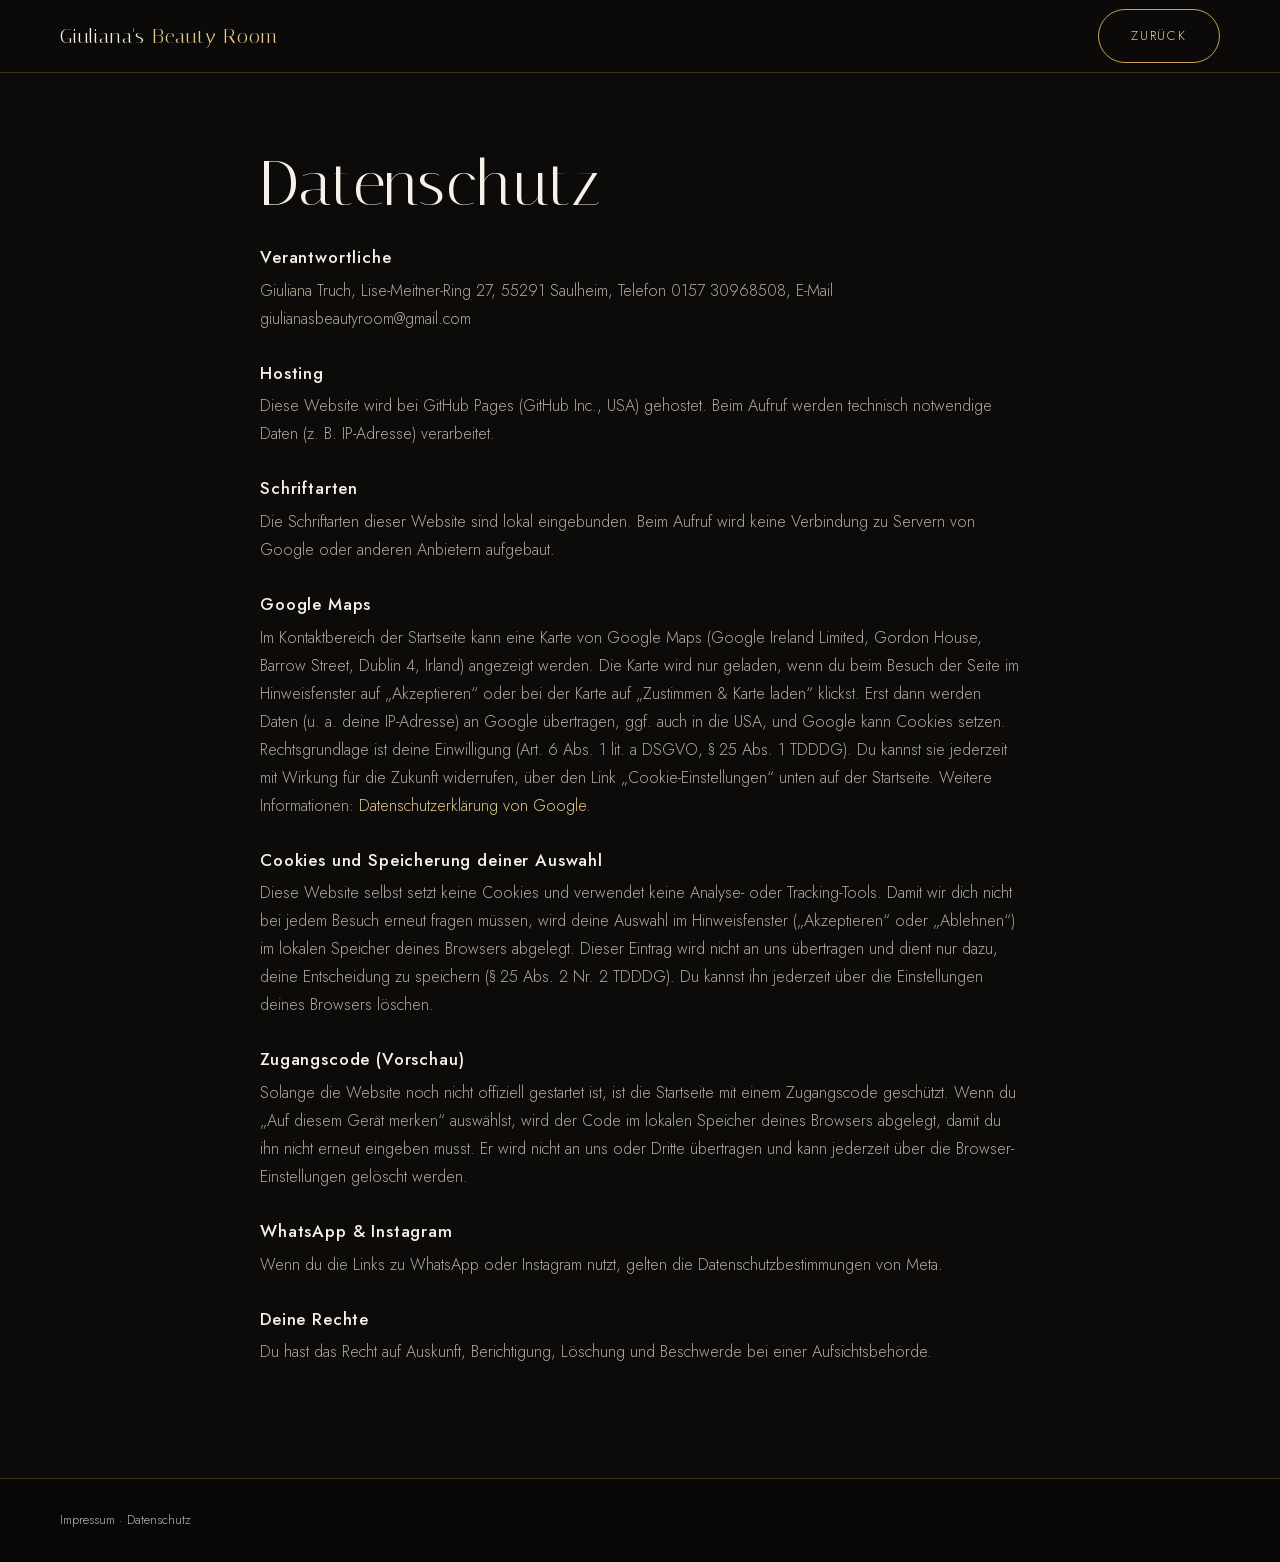
<file: datenschutz/index.html>
<!DOCTYPE html>
<html lang="de"><head><meta charset="UTF-8"><meta name="viewport" content="width=device-width, initial-scale=1.0">
<title>Datenschutz – Giuliana's Beauty Room</title><meta name="robots" content="noindex">
<link rel="icon" href="/favicon.svg" type="image/svg+xml">
<link rel="icon" href="/favicon-32.png" sizes="32x32" type="image/png">
<link rel="apple-touch-icon" href="/apple-touch-icon.png">
<link rel="stylesheet" href="../style.css?v=19"></head>
<body>
<header class="topbar scrolled"><div class="wrap topbar-inner"><a href="../" class="brand"><span class="brand-name">Giuliana's <em>Beauty Room</em></span></a><a href="../" class="pill pill-line">Zurück</a></div></header>
<main class="legal"><div class="wrap"><h1>Datenschutz</h1><h2>Verantwortliche</h2><p>Giuliana Truch, Lise-Meitner-Ring 27, 55291 Saulheim, Telefon 0157 30968508, E-Mail giulianasbeautyroom@gmail.com</p><h2>Hosting</h2><p>Diese Website wird bei GitHub Pages (GitHub Inc., USA) gehostet. Beim Aufruf werden technisch notwendige Daten (z. B. IP-Adresse) verarbeitet.</p><h2>Schriftarten</h2><p>Die Schriftarten dieser Website sind lokal eingebunden. Beim Aufruf wird keine Verbindung zu Servern von Google oder anderen Anbietern aufgebaut.</p><h2>Google Maps</h2><p>Im Kontaktbereich der Startseite kann eine Karte von Google Maps (Google Ireland Limited, Gordon House, Barrow Street, Dublin 4, Irland) angezeigt werden. Die Karte wird nur geladen, wenn du beim Besuch der Seite im Hinweisfenster auf „Akzeptieren“ oder bei der Karte auf „Zustimmen &amp; Karte laden“ klickst. Erst dann werden Daten (u. a. deine IP-Adresse) an Google übertragen, ggf. auch in die USA, und Google kann Cookies setzen. Rechtsgrundlage ist deine Einwilligung (Art. 6 Abs. 1 lit. a DSGVO, § 25 Abs. 1 TDDDG). Du kannst sie jederzeit mit Wirkung für die Zukunft widerrufen, über den Link „Cookie-Einstellungen“ unten auf der Startseite. Weitere Informationen: <a href="https://policies.google.com/privacy" target="_blank" rel="noopener">Datenschutzerklärung von Google</a>.</p><h2>Cookies und Speicherung deiner Auswahl</h2><p>Diese Website selbst setzt keine Cookies und verwendet keine Analyse- oder Tracking-Tools. Damit wir dich nicht bei jedem Besuch erneut fragen müssen, wird deine Auswahl im Hinweisfenster („Akzeptieren“ oder „Ablehnen“) im lokalen Speicher deines Browsers abgelegt. Dieser Eintrag wird nicht an uns übertragen und dient nur dazu, deine Entscheidung zu speichern (§ 25 Abs. 2 Nr. 2 TDDDG). Du kannst ihn jederzeit über die Einstellungen deines Browsers löschen.</p><h2>Zugangscode (Vorschau)</h2><p>Solange die Website noch nicht offiziell gestartet ist, ist die Startseite mit einem Zugangscode geschützt. Wenn du „Auf diesem Gerät merken“ auswählst, wird der Code im lokalen Speicher deines Browsers abgelegt, damit du ihn nicht erneut eingeben musst. Er wird nicht an uns oder Dritte übertragen und kann jederzeit über die Browser-Einstellungen gelöscht werden.</p><h2>WhatsApp &amp; Instagram</h2><p>Wenn du die Links zu WhatsApp oder Instagram nutzt, gelten die Datenschutzbestimmungen von Meta.</p><h2>Deine Rechte</h2><p>Du hast das Recht auf Auskunft, Berichtigung, Löschung und Beschwerde bei einer Aufsichtsbehörde.</p></div></main>
<footer class="foot"><div class="wrap foot-inner"><span><a href="../impressum/">Impressum</a> · <a href="../datenschutz/">Datenschutz</a></span></div></footer>
</body></html>
</file>
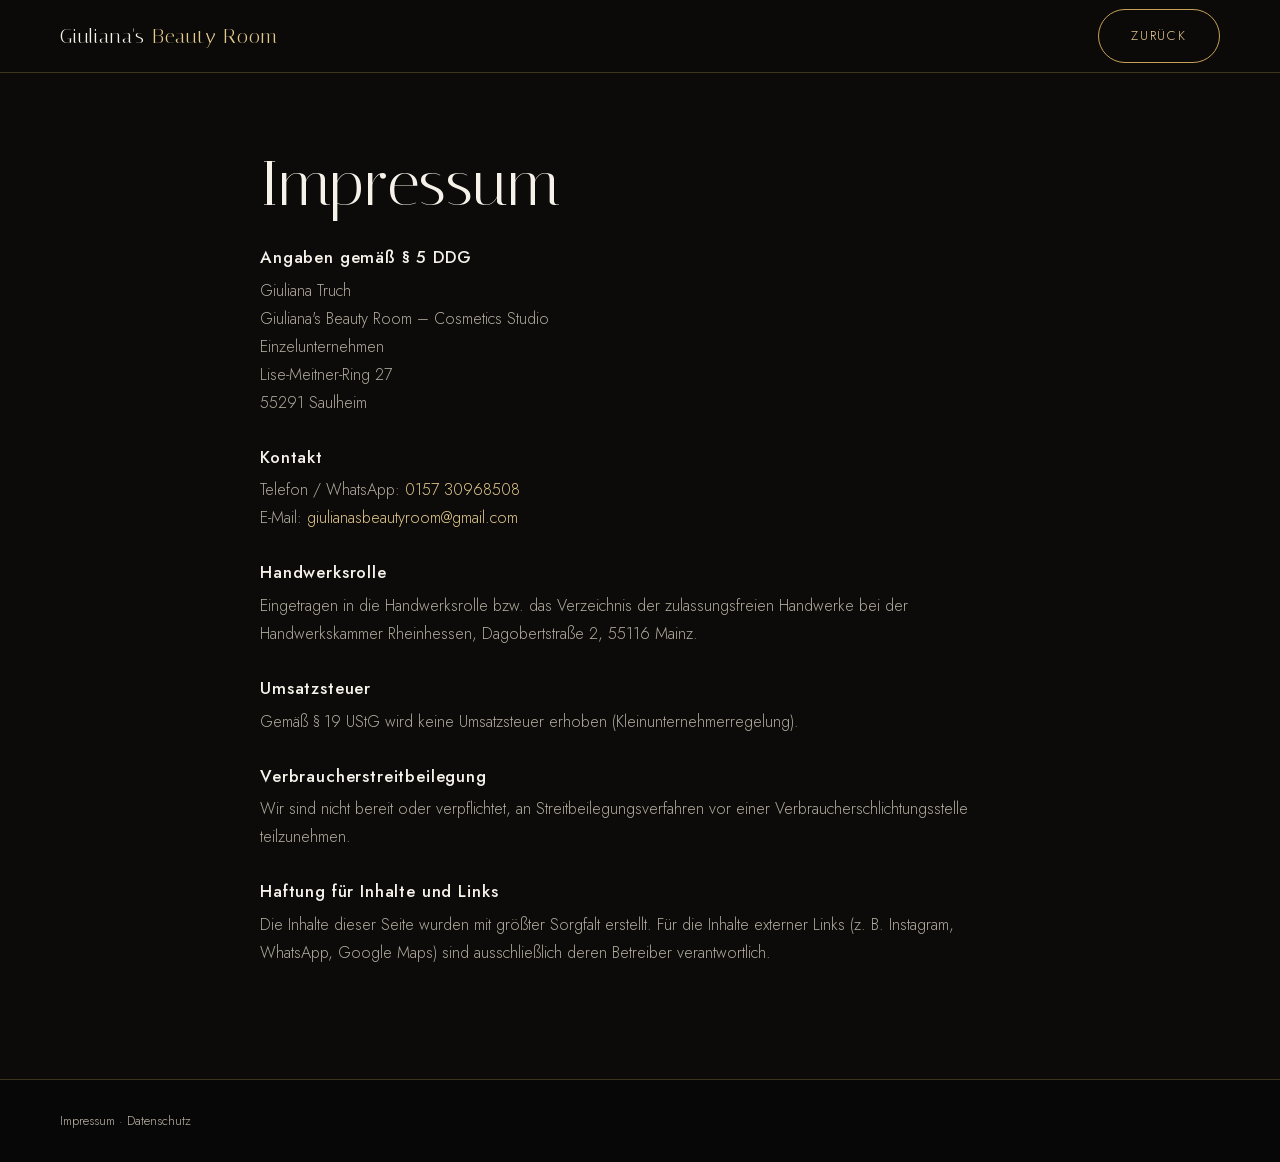
<file: impressum/index.html>
<!DOCTYPE html>
<html lang="de"><head><meta charset="UTF-8"><meta name="viewport" content="width=device-width, initial-scale=1.0">
<title>Impressum – Giuliana's Beauty Room</title><meta name="robots" content="noindex">
<link rel="icon" href="/favicon.svg" type="image/svg+xml">
<link rel="icon" href="/favicon-32.png" sizes="32x32" type="image/png">
<link rel="apple-touch-icon" href="/apple-touch-icon.png">
<link rel="stylesheet" href="../style.css?v=19"></head>
<body>
<header class="topbar scrolled"><div class="wrap topbar-inner"><a href="../" class="brand"><span class="brand-name">Giuliana's <em>Beauty Room</em></span></a><a href="../" class="pill pill-line">Zurück</a></div></header>
<main class="legal"><div class="wrap"><h1>Impressum</h1>
<h2>Angaben gemäß § 5 DDG</h2>
<p>Giuliana Truch<br>Giuliana's Beauty Room – Cosmetics Studio<br>Einzelunternehmen<br>Lise-Meitner-Ring 27<br>55291 Saulheim</p>
<h2>Kontakt</h2>
<p>Telefon / WhatsApp: <a href="tel:+4915730968508">0157 30968508</a><br>E-Mail: <a href="mailto:giulianasbeautyroom@gmail.com">giulianasbeautyroom@gmail.com</a></p>
<h2>Handwerksrolle</h2><p>Eingetragen in die Handwerksrolle bzw. das Verzeichnis der zulassungsfreien Handwerke bei der Handwerkskammer Rheinhessen, Dagobertstraße 2, 55116 Mainz.</p>
<h2>Umsatzsteuer</h2><p>Gemäß § 19 UStG wird keine Umsatzsteuer erhoben (Kleinunternehmerregelung).</p>
<h2>Verbraucherstreitbeilegung</h2>
<p>Wir sind nicht bereit oder verpflichtet, an Streitbeilegungsverfahren vor einer Verbraucherschlichtungsstelle teilzunehmen.</p>
<h2>Haftung für Inhalte und Links</h2>
<p>Die Inhalte dieser Seite wurden mit größter Sorgfalt erstellt. Für die Inhalte externer Links (z. B. Instagram, WhatsApp, Google Maps) sind ausschließlich deren Betreiber verantwortlich.</p>
</div></main>
<footer class="foot"><div class="wrap foot-inner"><span><a href="../impressum/">Impressum</a> · <a href="../datenschutz/">Datenschutz</a></span></div></footer>
</body></html>
</file>
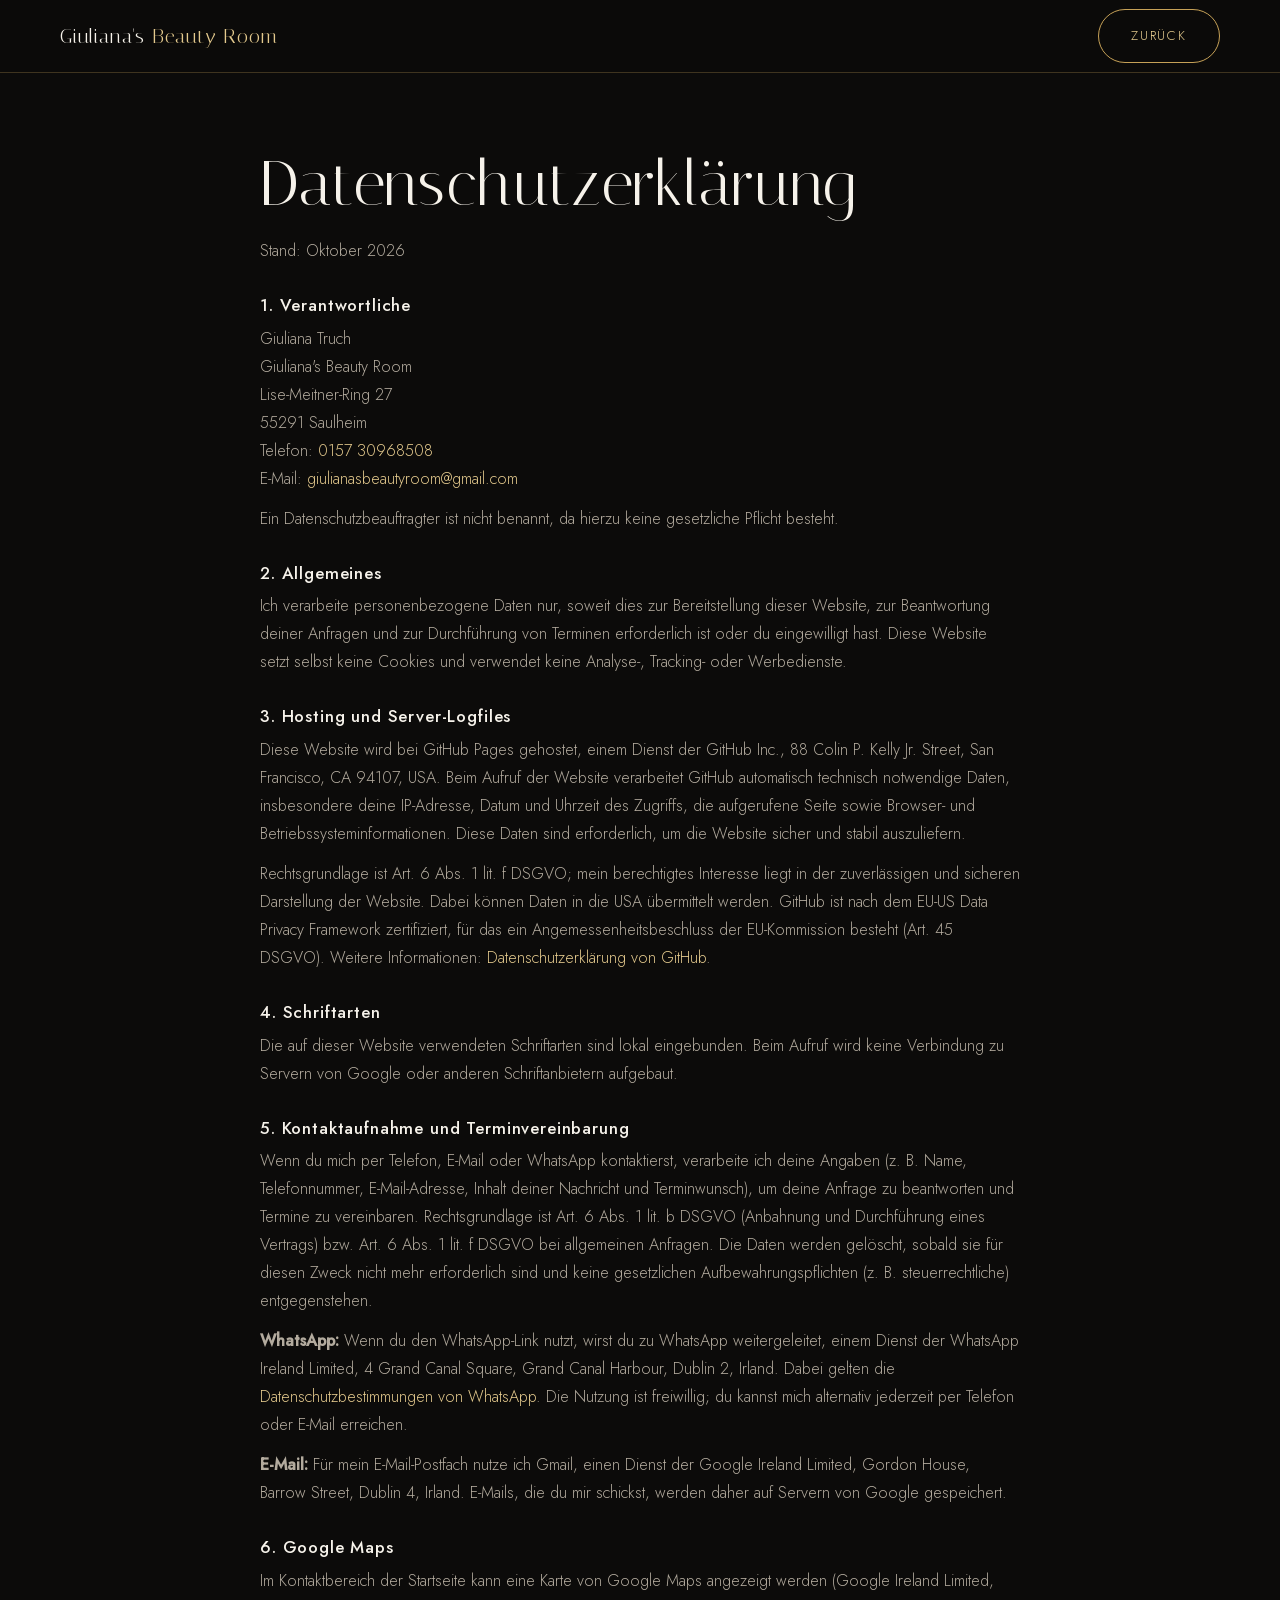
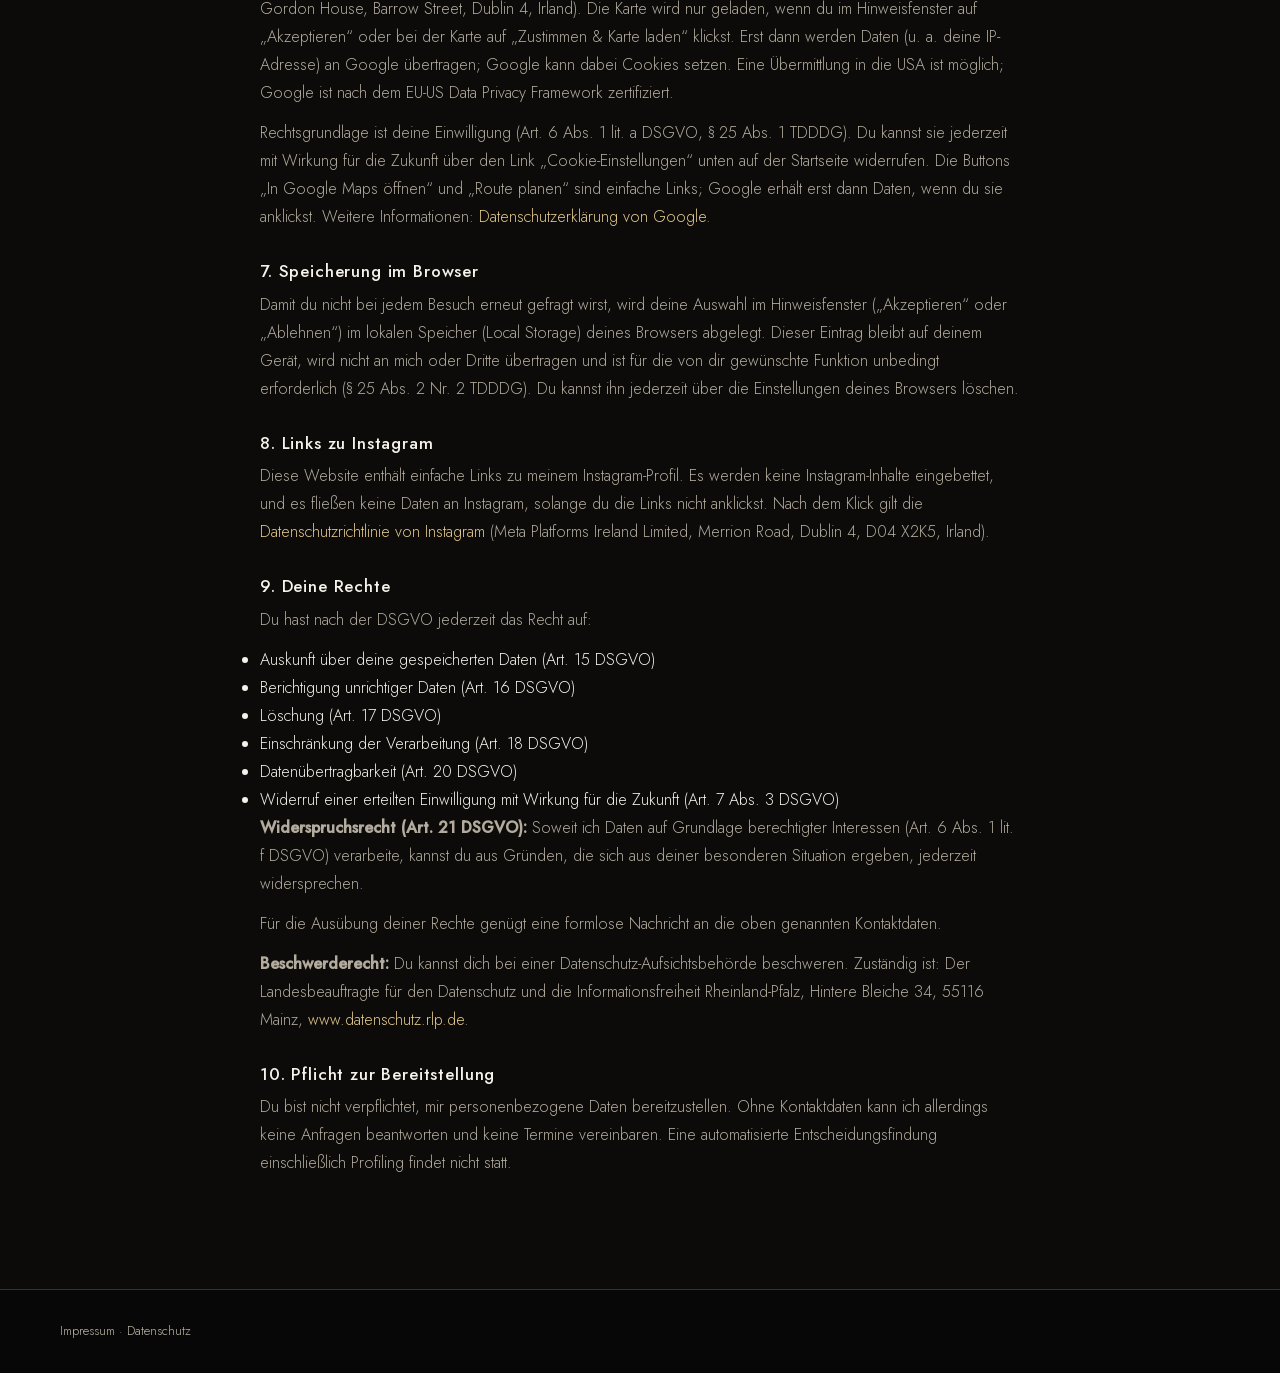
<file: datenschutz.html>
<!DOCTYPE html>
<html lang="de"><head><meta charset="UTF-8"><meta name="viewport" content="width=device-width, initial-scale=1.0">
<title>Datenschutzerklärung – Giuliana's Beauty Room</title><meta name="robots" content="noindex, follow">
<link rel="canonical" href="https://giulianas-beauty-room.de/datenschutz">
<link rel="icon" href="/favicon.svg" type="image/svg+xml">
<link rel="icon" href="/favicon-32.png" sizes="32x32" type="image/png">
<link rel="apple-touch-icon" href="/apple-touch-icon.png">
<link rel="stylesheet" href="style.css?v=19"></head>
<body>
<header class="topbar scrolled"><div class="wrap topbar-inner"><a href="/" class="brand"><span class="brand-name">Giuliana's <em>Beauty Room</em></span></a><a href="/" class="pill pill-line">Zurück</a></div></header>
<main class="legal"><div class="wrap"><h1>Datenschutzerklärung</h1>
<p>Stand: Oktober 2026</p>

<h2>1. Verantwortliche</h2>
<p>Giuliana Truch<br>Giuliana's Beauty Room<br>Lise-Meitner-Ring 27<br>55291 Saulheim<br>Telefon: <a href="tel:+4915730968508">0157 30968508</a><br>E-Mail: <a href="mailto:giulianasbeautyroom@gmail.com">giulianasbeautyroom@gmail.com</a></p>
<p>Ein Datenschutzbeauftragter ist nicht benannt, da hierzu keine gesetzliche Pflicht besteht.</p>

<h2>2. Allgemeines</h2>
<p>Ich verarbeite personenbezogene Daten nur, soweit dies zur Bereitstellung dieser Website, zur Beantwortung deiner Anfragen und zur Durchführung von Terminen erforderlich ist oder du eingewilligt hast. Diese Website setzt selbst keine Cookies und verwendet keine Analyse-, Tracking- oder Werbedienste.</p>

<h2>3. Hosting und Server-Logfiles</h2>
<p>Diese Website wird bei GitHub Pages gehostet, einem Dienst der GitHub Inc., 88 Colin P. Kelly Jr. Street, San Francisco, CA 94107, USA. Beim Aufruf der Website verarbeitet GitHub automatisch technisch notwendige Daten, insbesondere deine IP-Adresse, Datum und Uhrzeit des Zugriffs, die aufgerufene Seite sowie Browser- und Betriebssysteminformationen. Diese Daten sind erforderlich, um die Website sicher und stabil auszuliefern.</p>
<p>Rechtsgrundlage ist Art. 6 Abs. 1 lit. f DSGVO; mein berechtigtes Interesse liegt in der zuverlässigen und sicheren Darstellung der Website. Dabei können Daten in die USA übermittelt werden. GitHub ist nach dem EU-US Data Privacy Framework zertifiziert, für das ein Angemessenheitsbeschluss der EU-Kommission besteht (Art. 45 DSGVO). Weitere Informationen: <a href="https://docs.github.com/de/site-policy/privacy-policies/github-general-privacy-statement" target="_blank" rel="noopener">Datenschutzerklärung von GitHub</a>.</p>

<h2>4. Schriftarten</h2>
<p>Die auf dieser Website verwendeten Schriftarten sind lokal eingebunden. Beim Aufruf wird keine Verbindung zu Servern von Google oder anderen Schriftanbietern aufgebaut.</p>

<h2>5. Kontaktaufnahme und Terminvereinbarung</h2>
<p>Wenn du mich per Telefon, E-Mail oder WhatsApp kontaktierst, verarbeite ich deine Angaben (z. B. Name, Telefonnummer, E-Mail-Adresse, Inhalt deiner Nachricht und Terminwunsch), um deine Anfrage zu beantworten und Termine zu vereinbaren. Rechtsgrundlage ist Art. 6 Abs. 1 lit. b DSGVO (Anbahnung und Durchführung eines Vertrags) bzw. Art. 6 Abs. 1 lit. f DSGVO bei allgemeinen Anfragen. Die Daten werden gelöscht, sobald sie für diesen Zweck nicht mehr erforderlich sind und keine gesetzlichen Aufbewahrungspflichten (z. B. steuerrechtliche) entgegenstehen.</p>
<p><strong>WhatsApp:</strong> Wenn du den WhatsApp-Link nutzt, wirst du zu WhatsApp weitergeleitet, einem Dienst der WhatsApp Ireland Limited, 4 Grand Canal Square, Grand Canal Harbour, Dublin 2, Irland. Dabei gelten die <a href="https://www.whatsapp.com/legal/privacy-policy-eea" target="_blank" rel="noopener">Datenschutzbestimmungen von WhatsApp</a>. Die Nutzung ist freiwillig; du kannst mich alternativ jederzeit per Telefon oder E-Mail erreichen.</p>
<p><strong>E-Mail:</strong> Für mein E-Mail-Postfach nutze ich Gmail, einen Dienst der Google Ireland Limited, Gordon House, Barrow Street, Dublin 4, Irland. E-Mails, die du mir schickst, werden daher auf Servern von Google gespeichert.</p>

<h2>6. Google Maps</h2>
<p>Im Kontaktbereich der Startseite kann eine Karte von Google Maps angezeigt werden (Google Ireland Limited, Gordon House, Barrow Street, Dublin 4, Irland). Die Karte wird nur geladen, wenn du im Hinweisfenster auf „Akzeptieren“ oder bei der Karte auf „Zustimmen &amp; Karte laden“ klickst. Erst dann werden Daten (u. a. deine IP-Adresse) an Google übertragen; Google kann dabei Cookies setzen. Eine Übermittlung in die USA ist möglich; Google ist nach dem EU-US Data Privacy Framework zertifiziert.</p>
<p>Rechtsgrundlage ist deine Einwilligung (Art. 6 Abs. 1 lit. a DSGVO, § 25 Abs. 1 TDDDG). Du kannst sie jederzeit mit Wirkung für die Zukunft über den Link „Cookie-Einstellungen“ unten auf der Startseite widerrufen. Die Buttons „In Google Maps öffnen“ und „Route planen“ sind einfache Links; Google erhält erst dann Daten, wenn du sie anklickst. Weitere Informationen: <a href="https://policies.google.com/privacy" target="_blank" rel="noopener">Datenschutzerklärung von Google</a>.</p>

<h2>7. Speicherung im Browser</h2>
<p>Damit du nicht bei jedem Besuch erneut gefragt wirst, wird deine Auswahl im Hinweisfenster („Akzeptieren“ oder „Ablehnen“) im lokalen Speicher (Local Storage) deines Browsers abgelegt. Dieser Eintrag bleibt auf deinem Gerät, wird nicht an mich oder Dritte übertragen und ist für die von dir gewünschte Funktion unbedingt erforderlich (§ 25 Abs. 2 Nr. 2 TDDDG). Du kannst ihn jederzeit über die Einstellungen deines Browsers löschen.</p>

<h2>8. Links zu Instagram</h2>
<p>Diese Website enthält einfache Links zu meinem Instagram-Profil. Es werden keine Instagram-Inhalte eingebettet, und es fließen keine Daten an Instagram, solange du die Links nicht anklickst. Nach dem Klick gilt die <a href="https://privacycenter.instagram.com/policy" target="_blank" rel="noopener">Datenschutzrichtlinie von Instagram</a> (Meta Platforms Ireland Limited, Merrion Road, Dublin 4, D04 X2K5, Irland).</p>

<h2>9. Deine Rechte</h2>
<p>Du hast nach der DSGVO jederzeit das Recht auf:</p>
<ul>
<li>Auskunft über deine gespeicherten Daten (Art. 15 DSGVO)</li>
<li>Berichtigung unrichtiger Daten (Art. 16 DSGVO)</li>
<li>Löschung (Art. 17 DSGVO)</li>
<li>Einschränkung der Verarbeitung (Art. 18 DSGVO)</li>
<li>Datenübertragbarkeit (Art. 20 DSGVO)</li>
<li>Widerruf einer erteilten Einwilligung mit Wirkung für die Zukunft (Art. 7 Abs. 3 DSGVO)</li>
</ul>
<p><strong>Widerspruchsrecht (Art. 21 DSGVO):</strong> Soweit ich Daten auf Grundlage berechtigter Interessen (Art. 6 Abs. 1 lit. f DSGVO) verarbeite, kannst du aus Gründen, die sich aus deiner besonderen Situation ergeben, jederzeit widersprechen.</p>
<p>Für die Ausübung deiner Rechte genügt eine formlose Nachricht an die oben genannten Kontaktdaten.</p>
<p><strong>Beschwerderecht:</strong> Du kannst dich bei einer Datenschutz-Aufsichtsbehörde beschweren. Zuständig ist: Der Landesbeauftragte für den Datenschutz und die Informationsfreiheit Rheinland-Pfalz, Hintere Bleiche 34, 55116 Mainz, <a href="https://www.datenschutz.rlp.de" target="_blank" rel="noopener">www.datenschutz.rlp.de</a>.</p>

<h2>10. Pflicht zur Bereitstellung</h2>
<p>Du bist nicht verpflichtet, mir personenbezogene Daten bereitzustellen. Ohne Kontaktdaten kann ich allerdings keine Anfragen beantworten und keine Termine vereinbaren. Eine automatisierte Entscheidungsfindung einschließlich Profiling findet nicht statt.</p>
</div></main>
<footer class="foot"><div class="wrap foot-inner"><span><a href="impressum">Impressum</a> · <a href="datenschutz">Datenschutz</a></span></div></footer>
</body></html>
</file>
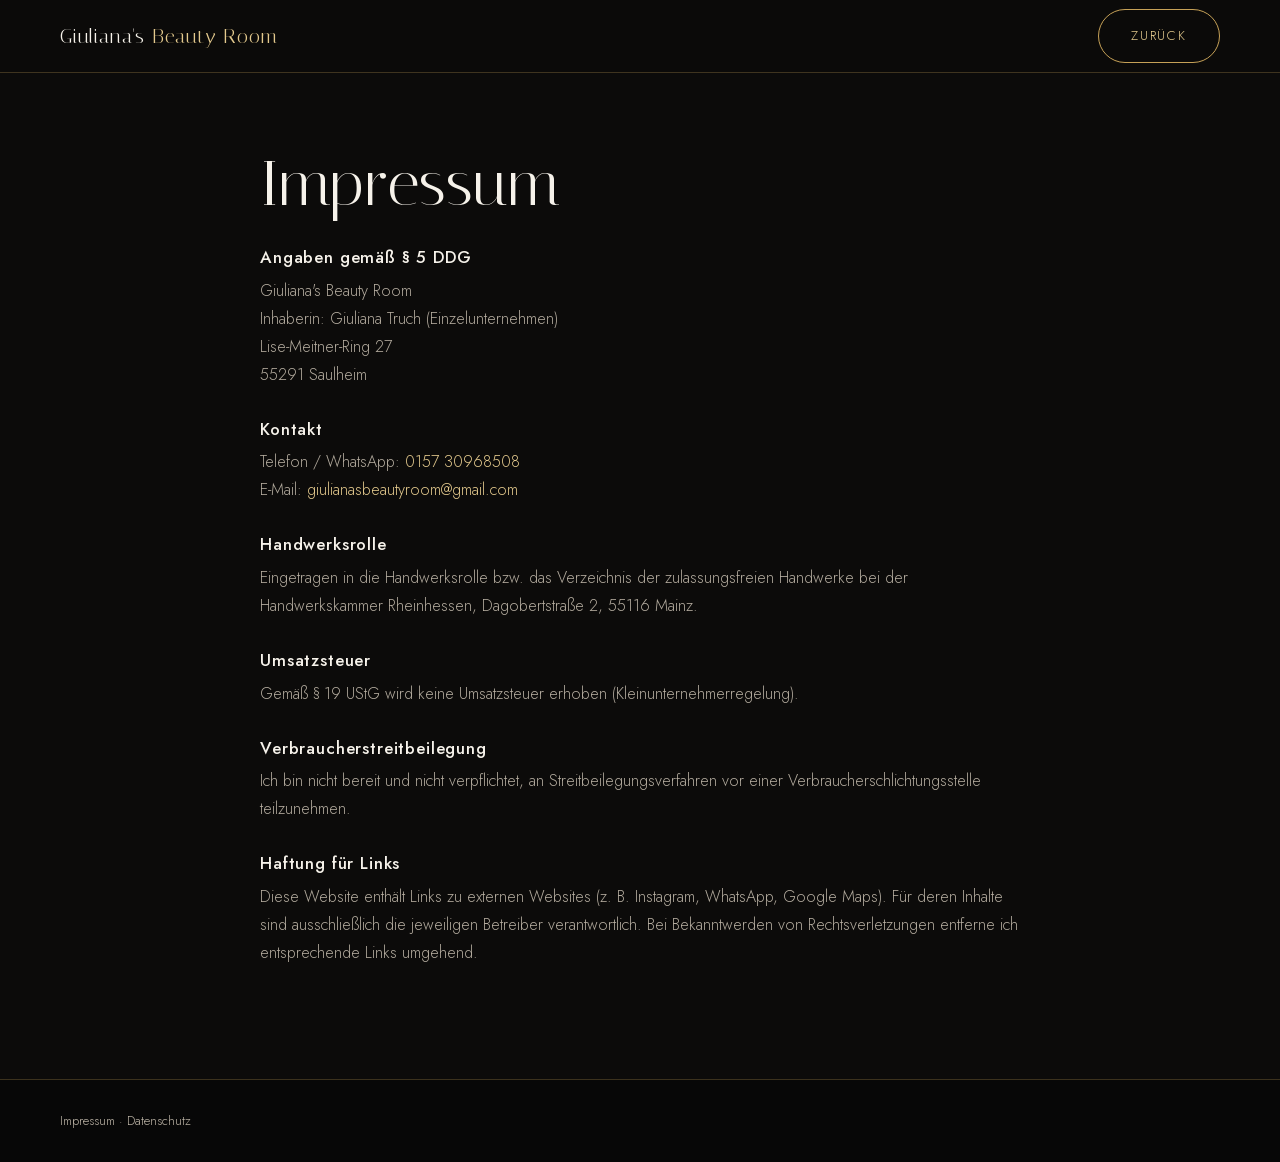
<file: impressum.html>
<!DOCTYPE html>
<html lang="de"><head><meta charset="UTF-8"><meta name="viewport" content="width=device-width, initial-scale=1.0">
<title>Impressum – Giuliana's Beauty Room</title><meta name="robots" content="noindex, follow">
<link rel="canonical" href="https://giulianas-beauty-room.de/impressum">
<link rel="icon" href="/favicon.svg" type="image/svg+xml">
<link rel="icon" href="/favicon-32.png" sizes="32x32" type="image/png">
<link rel="apple-touch-icon" href="/apple-touch-icon.png">
<link rel="stylesheet" href="style.css?v=19"></head>
<body>
<header class="topbar scrolled"><div class="wrap topbar-inner"><a href="/" class="brand"><span class="brand-name">Giuliana's <em>Beauty Room</em></span></a><a href="/" class="pill pill-line">Zurück</a></div></header>
<main class="legal"><div class="wrap"><h1>Impressum</h1>
<h2>Angaben gemäß § 5 DDG</h2>
<p>Giuliana's Beauty Room<br>Inhaberin: Giuliana Truch (Einzelunternehmen)<br>Lise-Meitner-Ring 27<br>55291 Saulheim</p>
<h2>Kontakt</h2>
<p>Telefon / WhatsApp: <a href="tel:+4915730968508">0157 30968508</a><br>E-Mail: <a href="mailto:giulianasbeautyroom@gmail.com">giulianasbeautyroom@gmail.com</a></p>
<h2>Handwerksrolle</h2><p>Eingetragen in die Handwerksrolle bzw. das Verzeichnis der zulassungsfreien Handwerke bei der Handwerkskammer Rheinhessen, Dagobertstraße 2, 55116 Mainz.</p>
<h2>Umsatzsteuer</h2><p>Gemäß § 19 UStG wird keine Umsatzsteuer erhoben (Kleinunternehmerregelung).</p>
<h2>Verbraucherstreitbeilegung</h2>
<p>Ich bin nicht bereit und nicht verpflichtet, an Streitbeilegungsverfahren vor einer Verbraucherschlichtungsstelle teilzunehmen.</p>
<h2>Haftung für Links</h2><p>Diese Website enthält Links zu externen Websites (z. B. Instagram, WhatsApp, Google Maps). Für deren Inhalte sind ausschließlich die jeweiligen Betreiber verantwortlich. Bei Bekanntwerden von Rechtsverletzungen entferne ich entsprechende Links umgehend.</p>
</div></main>
<footer class="foot"><div class="wrap foot-inner"><span><a href="impressum">Impressum</a> · <a href="datenschutz">Datenschutz</a></span></div></footer>
</body></html>
</file>
<file: style.css>
@font-face{font-family:'Italiana';font-style:normal;font-weight:400;font-display:swap;src:url(fonts/italiana.woff2) format('woff2')}
@font-face{font-family:'Jost';font-style:normal;font-weight:300 500;font-display:swap;src:url(fonts/jost.woff2) format('woff2')}
:root{
  --bg:#0c0b0a;
  --ink:#f6f2ea;
  --soft:#b3ab9e;
  --gold:#c6a157;
  --gold-hi:#e3c98d;
  --hair:rgba(198,161,87,.28);
  --ivory:#faf7f1;
  --ivory-2:#f3eee4;
  --metal:linear-gradient(115deg,#a8833a 0%,#e3c98d 45%,#c6a157 75%,#a8833a 100%);
  --display:'Italiana',Georgia,serif;
  --body:'Jost',system-ui,-apple-system,sans-serif;
}
*{box-sizing:border-box;margin:0;padding:0}
html{scroll-behavior:smooth;scroll-padding-top:72px}
body{background:var(--ivory);color:var(--ink);font-family:var(--body);font-weight:300;line-height:1.75;overflow-x:hidden;-webkit-font-smoothing:antialiased}
a{color:inherit;text-decoration:none}
img{max-width:100%;display:block}
.wrap{width:min(1160px,100% - 32px);margin-inline:auto}
.skip-link{position:absolute;left:-999px;top:8px;background:var(--gold);color:#000;padding:8px 14px;z-index:1000}
.skip-link:focus{left:8px}
h1,h2,h3{font-family:var(--display);font-weight:400;line-height:1.05;letter-spacing:.01em}
h2{font-size:clamp(2.6rem,5.5vw,4.2rem);margin-bottom:22px}
.kicker{display:inline-block;font-size:.72rem;letter-spacing:.34em;text-transform:uppercase;color:var(--gold);margin-bottom:18px}

/* Light sections */
.light{--ink:#1d1a16;--soft:#6f675b;--gold-hi:#9a7731;--hair:rgba(154,119,49,.25);background:var(--ivory);color:var(--ink)}
.light-2{background:#fff}

/* Header */
.topbar{position:fixed;inset:0 0 auto;z-index:100;transition:background .4s,box-shadow .4s}
.topbar.scrolled{background:rgba(12,11,10,.92);backdrop-filter:blur(10px);-webkit-backdrop-filter:blur(10px);box-shadow:0 1px 0 var(--hair)}
.topbar-inner{display:flex;align-items:center;justify-content:space-between;height:72px}
.brand{display:flex;align-items:center;gap:14px;color:var(--ink)}
.brand-mark{font-family:var(--display);font-size:.95rem;letter-spacing:.2em;padding:5px 9px;border:1px solid var(--gold);color:var(--gold-hi)}
.brand-name{font-size:.78rem;letter-spacing:.28em;text-transform:uppercase}
.menu{display:flex;align-items:center;gap:32px;font-size:.84rem;letter-spacing:.12em}
.menu a{color:rgba(246,242,234,.8);transition:color .25s}
.menu a:hover{color:var(--gold-hi)}
.menu .menu-cta{color:#111;background:var(--metal);padding:9px 22px;border-radius:40px}
.burger{display:none;background:none;border:0;width:30px;height:16px;position:relative;cursor:pointer;z-index:110}
.burger span{position:absolute;left:0;width:100%;height:1.5px;background:var(--gold-hi);transition:.3s}
.burger span:first-child{top:0}.burger span:last-child{bottom:0}
.burger.open span:first-child{top:7px;transform:rotate(45deg)}
.burger.open span:last-child{bottom:7px;transform:rotate(-45deg)}

/* Pills */
.pill{display:inline-block;padding:15px 32px;border-radius:40px;font-size:.82rem;letter-spacing:.14em;text-transform:uppercase;transition:transform .3s,filter .3s,background .3s}
.pill:hover{transform:translateY(-2px)}
.pill-gold{background:var(--metal);color:#111;font-weight:500}
.pill-gold:hover{filter:brightness(1.08)}
.pill-light{border:1px solid rgba(255,255,255,.55);color:#fff}
.pill-light:hover{background:rgba(255,255,255,.1)}
.pill-line{border:1px solid var(--gold);color:var(--gold-hi)}

/* Hero slideshow */
.hero{position:relative;height:100vh;height:100svh;min-height:600px;overflow:hidden;background:#0c0b0a;color:#fff}
.slides,.slide,.slide-bg,.hero-shade{position:absolute;inset:0}
.slide{opacity:0;transition:opacity 1.6s ease}
.slide.is-active{opacity:1}
.slide-bg{background-size:cover;background-position:center;transform:scale(1.08);transition:transform 7s linear}
.slide.is-active .slide-bg{transform:scale(1)}
.hero-shade{background:linear-gradient(180deg,rgba(0,0,0,.45) 0%,rgba(0,0,0,.15) 40%,rgba(0,0,0,.6) 100%)}
.hero-content{position:relative;z-index:2;height:100%;display:flex;flex-direction:column;justify-content:center;align-items:center;text-align:center}
.hero h1{font-size:clamp(3.4rem,9vw,7.5rem);margin-bottom:22px}
.hero h1 em{font-style:normal;background:var(--metal);-webkit-background-clip:text;background-clip:text;color:transparent}
.slide-captions{position:relative;height:2em;width:100%;margin-bottom:38px}
.caption{position:absolute;inset:0;font-size:1.15rem;color:rgba(255,255,255,.85);opacity:0;transform:translateY(8px);transition:opacity .9s,transform .9s}
.caption.is-active{opacity:1;transform:none}
.hero-actions{display:flex;gap:14px;flex-wrap:wrap;justify-content:center}
.slide-dots{position:absolute;z-index:3;bottom:34px;left:50%;transform:translateX(-50%);display:flex;gap:12px}
.slide-dots button{width:34px;height:2px;border:0;background:rgba(255,255,255,.35);cursor:pointer;transition:background .4s}
.slide-dots button.is-active{background:var(--gold)}

/* Blocks */
.block{padding:120px 0}
.split-head{max-width:640px;margin-bottom:56px}
.num{display:block;font-family:var(--display);font-size:1.1rem;color:var(--gold);letter-spacing:.35em;margin-bottom:12px}
.split-head p{color:var(--soft);font-size:1.05rem}

/* Price lists */
.menu-cols{display:grid;grid-template-columns:repeat(2,1fr);gap:48px 80px}
.menu-cols.cols-3{grid-template-columns:repeat(3,1fr);gap:40px 56px}
#skin .menu-cols{grid-template-columns:1fr;max-width:760px}
.menu-group h3{font-size:1.6rem;color:var(--gold-hi);padding-bottom:10px;margin-bottom:8px;border-bottom:1px solid var(--hair)}
.menu-list{list-style:none}
.menu-list li{display:flex;align-items:baseline;gap:14px;padding:11px 0;font-size:.98rem}
.menu-list li span{max-width:78%}
.menu-list i{flex:1;border-bottom:1px solid rgba(154,119,49,.14);transform:translateY(-4px)}
.menu-list b{font-weight:500;color:var(--ink);white-space:nowrap}
.price-note{color:var(--soft);font-size:.85rem;margin-top:56px;text-align:center}

/* About */
.about{background:var(--bg)}
.about-grid{display:grid;grid-template-columns:.9fr 1.1fr;gap:90px;align-items:center}
.about-photo{position:relative}
.about-photo::before{content:"";position:absolute;inset:-18px 18px 18px -18px;border:1px solid var(--gold)}
.about-photo img{position:relative;width:100%;aspect-ratio:4/5;object-fit:cover;object-position:50% 20%}
.about-text h2{margin-bottom:28px}
.about-text p{color:var(--soft);margin-bottom:18px}
.about-stats{display:grid;grid-template-columns:repeat(3,1fr);gap:20px;margin-top:40px;padding-top:30px;border-top:1px solid var(--hair)}
.about-stats strong{display:block;font-family:var(--display);font-weight:400;font-size:2rem;color:var(--gold-hi);line-height:1.2}
.about-stats span{font-size:.75rem;letter-spacing:.12em;text-transform:uppercase;color:var(--soft)}

/* Q&A */
.qa{display:grid;grid-template-columns:1fr 1fr;gap:0 60px;margin-top:20px}
.qa details{border-top:1px solid var(--hair);padding:22px 0}
.qa summary{cursor:pointer;list-style:none;display:flex;justify-content:space-between;gap:16px;font-size:1.05rem}
.qa summary::-webkit-details-marker{display:none}
.qa summary::after{content:"+";color:var(--gold-hi);font-size:1.3rem;line-height:1;transition:transform .3s}
.qa details[open] summary::after{transform:rotate(45deg)}
.qa p{color:var(--soft);margin-top:12px}

/* Termin */
.termin{padding:120px 0;background:var(--bg);text-align:center}
.termin p{color:var(--soft);max-width:540px;margin:0 auto 34px}
.termin-actions{display:flex;justify-content:center;gap:14px;flex-wrap:wrap;margin-bottom:64px}
.termin .pill:not(.pill-gold){border:1px solid var(--gold);color:var(--gold-hi)}
.facts{display:flex;justify-content:center;gap:70px;flex-wrap:wrap}
.facts dt{font-size:.7rem;letter-spacing:.3em;text-transform:uppercase;color:var(--gold);margin-bottom:6px}
.facts dd a{border-bottom:1px solid var(--hair)}
.map{margin-top:64px;overflow:hidden;border-radius:4px}
.map iframe{display:block;width:100%;height:320px;border:0;filter:grayscale(1) invert(.9) contrast(.85)}

/* Footer */
.foot{background:#070707;border-top:1px solid var(--hair);padding:30px 0;font-size:.8rem;color:var(--soft)}
.foot-inner{display:flex;justify-content:space-between;align-items:center;gap:16px;flex-wrap:wrap}
.foot a:hover{color:var(--gold-hi)}

/* Fade */
.fade{opacity:0;transform:translateY(16px);transition:opacity 1s ease,transform 1s ease}
.fade.in{opacity:1;transform:none}

/* Legal */
.legal{padding:150px 0 100px;background:var(--bg);min-height:80vh}
.legal .wrap{max-width:760px}
.legal h1{font-size:clamp(2.8rem,6vw,4rem);margin-bottom:20px}
.legal h2{font-family:var(--body);font-weight:500;font-size:1.05rem;letter-spacing:.05em;margin:32px 0 10px}
.legal p{color:var(--soft);margin-bottom:12px}
.legal a{color:var(--gold-hi)}

@media (max-width:900px){
  .menu{position:fixed;inset:0;background:rgba(12,11,10,.97);flex-direction:column;justify-content:center;gap:28px;font-size:1.1rem;opacity:0;pointer-events:none;transition:opacity .35s}
  .menu.open{opacity:1;pointer-events:auto}
  .burger{display:block}
  .menu-cols,.menu-cols.cols-3,.qa,.about-grid{grid-template-columns:1fr}
  .about-grid{gap:60px}
  .about-photo{max-width:420px;margin:18px auto 0;width:calc(100% - 18px)}
}
@media (max-width:560px){
  .brand-name{display:none}
  .block,.termin{padding:84px 0}
  .slide-captions{height:3.4em}
  .caption{font-size:1rem}
  .hero-actions .pill{width:100%;text-align:center}
  .about-stats{grid-template-columns:1fr;gap:16px}
  .facts{flex-direction:column;gap:28px}
  .foot-inner{flex-direction:column;text-align:center}
}
@media (prefers-reduced-motion:reduce){
  *{transition:none!important}
  .fade{opacity:1;transform:none}
}
@media (min-width:901px){
  #skin .wrap{display:grid;grid-template-columns:1fr 1.25fr;gap:90px;align-items:start}
  #skin .split-head{margin-bottom:0;position:sticky;top:120px}
}

/* Menü oben */
.brand-name{font-family:var(--display);font-size:1.25rem;letter-spacing:.04em;text-transform:none}
.brand-name em{font-style:normal;color:var(--gold-hi)}
.menu{gap:6px;font-size:.8rem;letter-spacing:.16em;text-transform:uppercase}
.menu a:not(.menu-cta){position:relative;padding:8px 14px}
.menu a:not(.menu-cta)::after{content:"";position:absolute;left:14px;right:14px;bottom:2px;height:1px;background:var(--gold);transform:scaleX(0);transform-origin:center;transition:transform .35s}
.menu a:not(.menu-cta):hover::after,.menu a.active::after{transform:scaleX(1)}
.menu a.active{color:var(--gold-hi)}
.menu .menu-cta{margin-left:18px;padding:11px 24px;font-weight:500;letter-spacing:.14em}
@media (max-width:900px){
  .menu{gap:10px;font-size:1rem}
  .menu a:not(.menu-cta){font-family:var(--display);font-size:2rem;letter-spacing:.04em;text-transform:none}
  .menu a:not(.menu-cta)::after{display:none}
  .menu .menu-cta{margin:24px 0 0}
}
@media (max-width:900px){
  .menu{inset:0 0 auto 0;height:100vh;height:100dvh;background:#0c0b0a}
}

/* Diashow-Fotos */
.hero-shade{background:linear-gradient(180deg,rgba(8,7,6,.7) 0%,rgba(8,7,6,.55) 45%,rgba(8,7,6,.8) 100%)}

/* Galerie */
.gallery{background:var(--bg)}
.gal-grid{display:grid;grid-template-columns:repeat(3,1fr);grid-auto-rows:260px;gap:14px}
.g{overflow:hidden;position:relative;margin:0}
.g img{width:100%;height:100%;object-fit:cover;transition:transform 1.2s ease}
.g:hover img{transform:scale(1.04)}
.g-tall{grid-row:span 2}
.g-wide{grid-column:span 1}
.center-row{text-align:center;margin-top:50px}
.gallery .split-head{margin-bottom:46px}
.gallery h2{font-size:clamp(2.2rem,4.5vw,3.4rem)}
@media (max-width:700px){
  .gal-grid{grid-template-columns:repeat(2,1fr);grid-auto-rows:190px;gap:10px}
  .g-wide{grid-column:span 2}
}
@media (min-width:701px){
  .gal-grid{grid-template-columns:repeat(4,1fr);grid-auto-flow:dense}
}
.menu-list b.tbd{font-weight:400;font-style:italic;color:var(--soft)}
@media (max-width:1100px) and (min-width:901px){.menu{gap:0}.menu a:not(.menu-cta){padding:8px 10px}}

/* Google-Bewertungen & Karte */
.reviews{margin-top:70px}
.rating{display:inline-flex;align-items:center;gap:14px;padding:12px 26px;border:1px solid var(--hair);border-radius:40px;transition:border-color .3s}
.rating:hover{border-color:var(--gold)}
.stars{color:var(--gold);letter-spacing:.15em}
.rating strong{font-weight:500;color:var(--ink)}
.quotes{display:grid;grid-template-columns:repeat(3,1fr);gap:24px;margin-top:40px;text-align:left}
.quotes blockquote{font-family:var(--display);font-size:1.3rem;line-height:1.4;color:var(--ink);padding:28px;border-top:1px solid var(--gold);background:rgba(255,255,255,.02)}
.quotes cite{display:block;margin-top:14px;font-family:var(--body);font-style:normal;font-size:.72rem;letter-spacing:.25em;text-transform:uppercase;color:var(--gold)}
.map-actions{display:flex;justify-content:center;gap:12px;flex-wrap:wrap;margin-top:24px}
@media (max-width:900px){.quotes{grid-template-columns:1fr}}

/* Startseite: Bilder-Fächer */
.hero{height:auto;min-height:100vh;min-height:100svh;display:flex;align-items:center;padding:110px 0 90px;background:radial-gradient(ellipse at 80% 50%,#221c13 0%,#0c0b0a 60%)}
.hero-glow{position:absolute;right:8%;top:50%;width:560px;height:560px;transform:translateY(-50%);border-radius:50%;background:radial-gradient(circle,rgba(198,161,87,.2),transparent 65%);pointer-events:none}
.hero-grid{position:relative;z-index:2;display:grid;grid-template-columns:1.05fr 1fr;gap:40px;align-items:center;width:min(1160px,100% - 32px)}
.hero-content{height:auto;align-items:flex-start;text-align:left}
.hero h1{font-size:clamp(3.2rem,7vw,6.2rem)}
.slide-captions{max-width:460px}
.hero-actions{justify-content:flex-start}
.hero-rating{display:inline-flex;gap:10px;align-items:center;margin-top:34px;font-size:.8rem;letter-spacing:.08em;color:rgba(255,255,255,.7)}
.hero-rating:hover{color:#fff}
.fan{position:relative;height:540px}
.card{position:absolute;left:50%;top:50%;width:270px;height:380px;margin:0;border-radius:150px 150px 10px 10px;overflow:hidden;cursor:pointer;
  box-shadow:0 30px 60px -20px rgba(0,0,0,.8);border:1px solid rgba(198,161,87,.5);
  transition:transform 1.1s cubic-bezier(.65,0,.35,1),opacity 1.1s,filter 1.1s;will-change:transform}
.card img{width:100%;height:100%;object-fit:cover}
.card figcaption{position:absolute;left:0;right:0;bottom:0;padding:40px 0 16px;text-align:center;font-size:.7rem;letter-spacing:.35em;text-transform:uppercase;color:#fff;background:linear-gradient(transparent,rgba(0,0,0,.65))}
.pos-0{transform:translate(-50%,-50%) rotate(0deg) scale(1);z-index:3}
.pos-1{transform:translate(-5%,-46%) rotate(9deg) scale(.82);z-index:2;filter:brightness(.55) saturate(.8)}
.pos-2{transform:translate(-95%,-46%) rotate(-9deg) scale(.82);z-index:1;filter:brightness(.55) saturate(.8)}
.ring{position:absolute;left:50%;top:50%;width:440px;height:440px;transform:translate(-50%,-50%);border:1px solid rgba(198,161,87,.25);border-radius:50%;pointer-events:none;animation:spin 40s linear infinite}
.ring::before{content:"";position:absolute;top:-4px;left:50%;width:7px;height:7px;border-radius:50%;background:var(--gold)}
@keyframes spin{to{transform:translate(-50%,-50%) rotate(360deg)}}
.slide-dots{bottom:30px}
@media (max-width:900px){
  .hero-grid{grid-template-columns:1fr;gap:10px}
  .hero-content{align-items:center;text-align:center}
  .hero-actions{justify-content:center}
  .slide-captions{margin-inline:auto}
  .fan{height:420px}
  .card{width:200px;height:290px}
  .ring{width:330px;height:330px}
  .hero-glow{right:auto;left:50%;top:auto;bottom:0;transform:translateX(-50%);width:420px;height:420px}
}
@media (max-width:420px){
  .card{width:170px;height:250px}
  .fan{height:360px}
}

/* Fächer ruhiger & professioneller */
.ring{display:none}
.fan{height:560px}
.card{border-radius:4px;border:0;box-shadow:0 40px 80px -30px rgba(0,0,0,.9);transition:transform 1.4s cubic-bezier(.4,0,.2,1),opacity 1.4s,filter 1.4s,width 1.4s,height 1.4s}
.card figcaption{display:none}
.pos-0{width:320px;height:440px;transform:translate(-40%,-50%);z-index:3;filter:none;opacity:1}
.pos-1{width:190px;height:240px;transform:translate(-125%,-2%);z-index:4;filter:none;opacity:1;outline:8px solid #0c0b0a}
.pos-2{width:190px;height:240px;transform:translate(10%,-95%);z-index:1;filter:brightness(.45);opacity:.9}
.frame{position:absolute;left:50%;top:50%;width:320px;height:440px;transform:translate(-32%,-47%);border:1px solid rgba(198,161,87,.55);pointer-events:none;z-index:2}
@media (max-width:900px){
  .fan{height:440px}
  .pos-0,.frame{width:230px;height:320px}
  .pos-1,.pos-2{width:130px;height:165px}
  .pos-1{outline-width:6px}
}
@media (max-width:420px){
  .fan{height:400px}
  .pos-0,.frame{width:210px;height:290px}
}
.pos-1{outline:none!important;box-shadow:0 0 0 1px rgba(198,161,87,.7),0 30px 60px -20px rgba(0,0,0,.9)}

/* Startseite: ein Bild mit Goldbalken */
.showcase{justify-self:center;width:100%;max-width:380px}
.shot{position:relative;aspect-ratio:4/5;overflow:hidden;border-radius:3px;box-shadow:0 40px 80px -30px rgba(0,0,0,.9)}
.shot::after{content:"";position:absolute;inset:12px;border:1px solid rgba(227,201,141,.45);pointer-events:none}
.shot .card{position:absolute;inset:0;width:100%;height:100%;object-fit:cover;opacity:0;transform:scale(1.04);transition:opacity 1.4s ease,transform 6s ease;border:0;border-radius:0;box-shadow:none;filter:none}
.shot .card.is-active{opacity:1;transform:scale(1)}
.bars{display:flex;gap:10px;justify-content:center;margin-top:22px}
.bars button{width:42px;height:3px;border:0;padding:0;border-radius:2px;background:rgba(198,161,87,.25);cursor:pointer;transition:background .5s}
.bars button.is-active{background:var(--metal)}
@media (max-width:900px){.showcase{max-width:300px;margin-top:20px}}
.hwk{display:inline-flex;align-items:center;gap:10px;margin-top:30px;padding:10px 18px;border:1px solid var(--hair);border-radius:40px;font-size:.8rem;letter-spacing:.06em;color:var(--gold-hi)}

.map-consent{height:320px;display:flex;flex-direction:column;align-items:center;justify-content:center;gap:18px;padding:24px;text-align:center;background:radial-gradient(ellipse at center,#1c1812,#0e0d0b);border:1px solid var(--hair)}
.map-consent p{max-width:440px;margin:0;font-size:.9rem;color:var(--soft)}
.map-consent a{color:var(--gold-hi);border-bottom:1px solid var(--hair)}
button.pill{background:transparent;font-family:var(--body);cursor:pointer}

/* Öffnungszeiten */
.hours{max-width:420px;margin:56px auto 0;padding:32px 36px;border:1px solid var(--hair)}
.hours h3{font-size:1.6rem;color:var(--gold-hi);margin-bottom:16px}
.hours ul{list-style:none}
.hours li{display:flex;justify-content:space-between;gap:16px;padding:9px 0;border-bottom:1px solid rgba(198,161,87,.12)}
.hours li:last-child{border-bottom:0;color:var(--soft)}
.hours p{margin:14px 0 0;font-size:.8rem;letter-spacing:.12em;text-transform:uppercase;color:var(--gold)}

/* Gutscheine */
.gift{padding:110px 0;background:var(--bg)}
.gift-inner{display:grid;grid-template-columns:1fr 1.1fr;gap:80px;align-items:center}
.gift-card{position:relative;aspect-ratio:1.6;max-width:440px;width:100%;justify-self:center;padding:34px;border-radius:14px;background:linear-gradient(135deg,#1d1912,#0b0a09 60%);border:1px solid rgba(198,161,87,.55);box-shadow:0 40px 80px -30px rgba(0,0,0,.9);transform:rotate(-4deg);display:flex;flex-direction:column;justify-content:space-between;overflow:hidden}
.gift-card::before{content:"";position:absolute;inset:0;background:linear-gradient(115deg,transparent 30%,rgba(227,201,141,.12) 50%,transparent 70%)}
.gift-label{font-size:.7rem;letter-spacing:.4em;text-transform:uppercase;color:var(--gold)}
.gift-name{font-family:var(--display);font-size:2.4rem;line-height:1.05;color:#fff}
.gift-name em{font-style:normal;background:var(--metal);-webkit-background-clip:text;background-clip:text;color:transparent}
.gift-line{height:2px;width:70px;background:var(--metal)}
.gift-text p{color:var(--soft);margin-bottom:32px}
@media (max-width:900px){.gift-inner{grid-template-columns:1fr;gap:56px}.gift-card{max-width:340px}.gift-name{font-size:1.9rem}}
/* Öffnungszeiten breit */
.hours{max-width:none;margin:64px 0 0;padding:36px 0;border:0;border-block:1px solid var(--hair);text-align:center}
.hours h3{margin-bottom:24px}
.hours-row{display:grid;grid-template-columns:repeat(3,1fr)}
.hours-row div{display:flex;flex-direction:column;gap:6px;padding:4px 20px}
.hours-row div+div{border-left:1px solid var(--hair)}
.hours-row span{font-size:.72rem;letter-spacing:.25em;text-transform:uppercase;color:var(--gold)}
.hours-row strong{font-family:var(--display);font-weight:400;font-size:1.7rem;color:var(--ink)}
.hours-row div:last-child strong{color:var(--soft)}
.hours p{margin-top:22px}
@media (max-width:640px){
  .hours-row{grid-template-columns:1fr;gap:18px}
  .hours-row div+div{border-left:0}
}
.hours-row div{align-items:center;text-align:center}.hours p{text-align:center}
.termin .hours p{max-width:none;margin:22px auto 0}

/* Cookie-Banner */
.consent{position:fixed;left:16px;right:16px;bottom:16px;z-index:200;max-width:760px;margin:0 auto;padding:24px 28px;background:rgba(14,13,11,.97);border:1px solid rgba(198,161,87,.45);box-shadow:0 30px 60px -20px rgba(0,0,0,.9);display:flex;gap:24px;align-items:center;color:var(--ink)}
.consent[hidden]{display:none}
.consent p{margin:0;font-size:.85rem;line-height:1.6;color:var(--soft)}
.consent strong{display:block;margin-bottom:4px;font-weight:500;color:var(--gold-hi);letter-spacing:.05em}
.consent a{color:var(--gold-hi);border-bottom:1px solid var(--hair)}
.consent-actions{display:flex;flex-direction:column;gap:10px;flex-shrink:0}
.consent .pill{padding:11px 24px;font-size:.74rem;color:var(--gold-hi);border:1px solid var(--gold)}
@media (max-width:640px){.consent{flex-direction:column;align-items:stretch;padding:20px}.consent-actions{flex-direction:row}.consent .pill{flex:1}}
.group-note{font-size:.82rem;color:var(--soft);margin-top:10px;font-style:italic}
.asof{font-size:.75em;opacity:.7}
</file>
